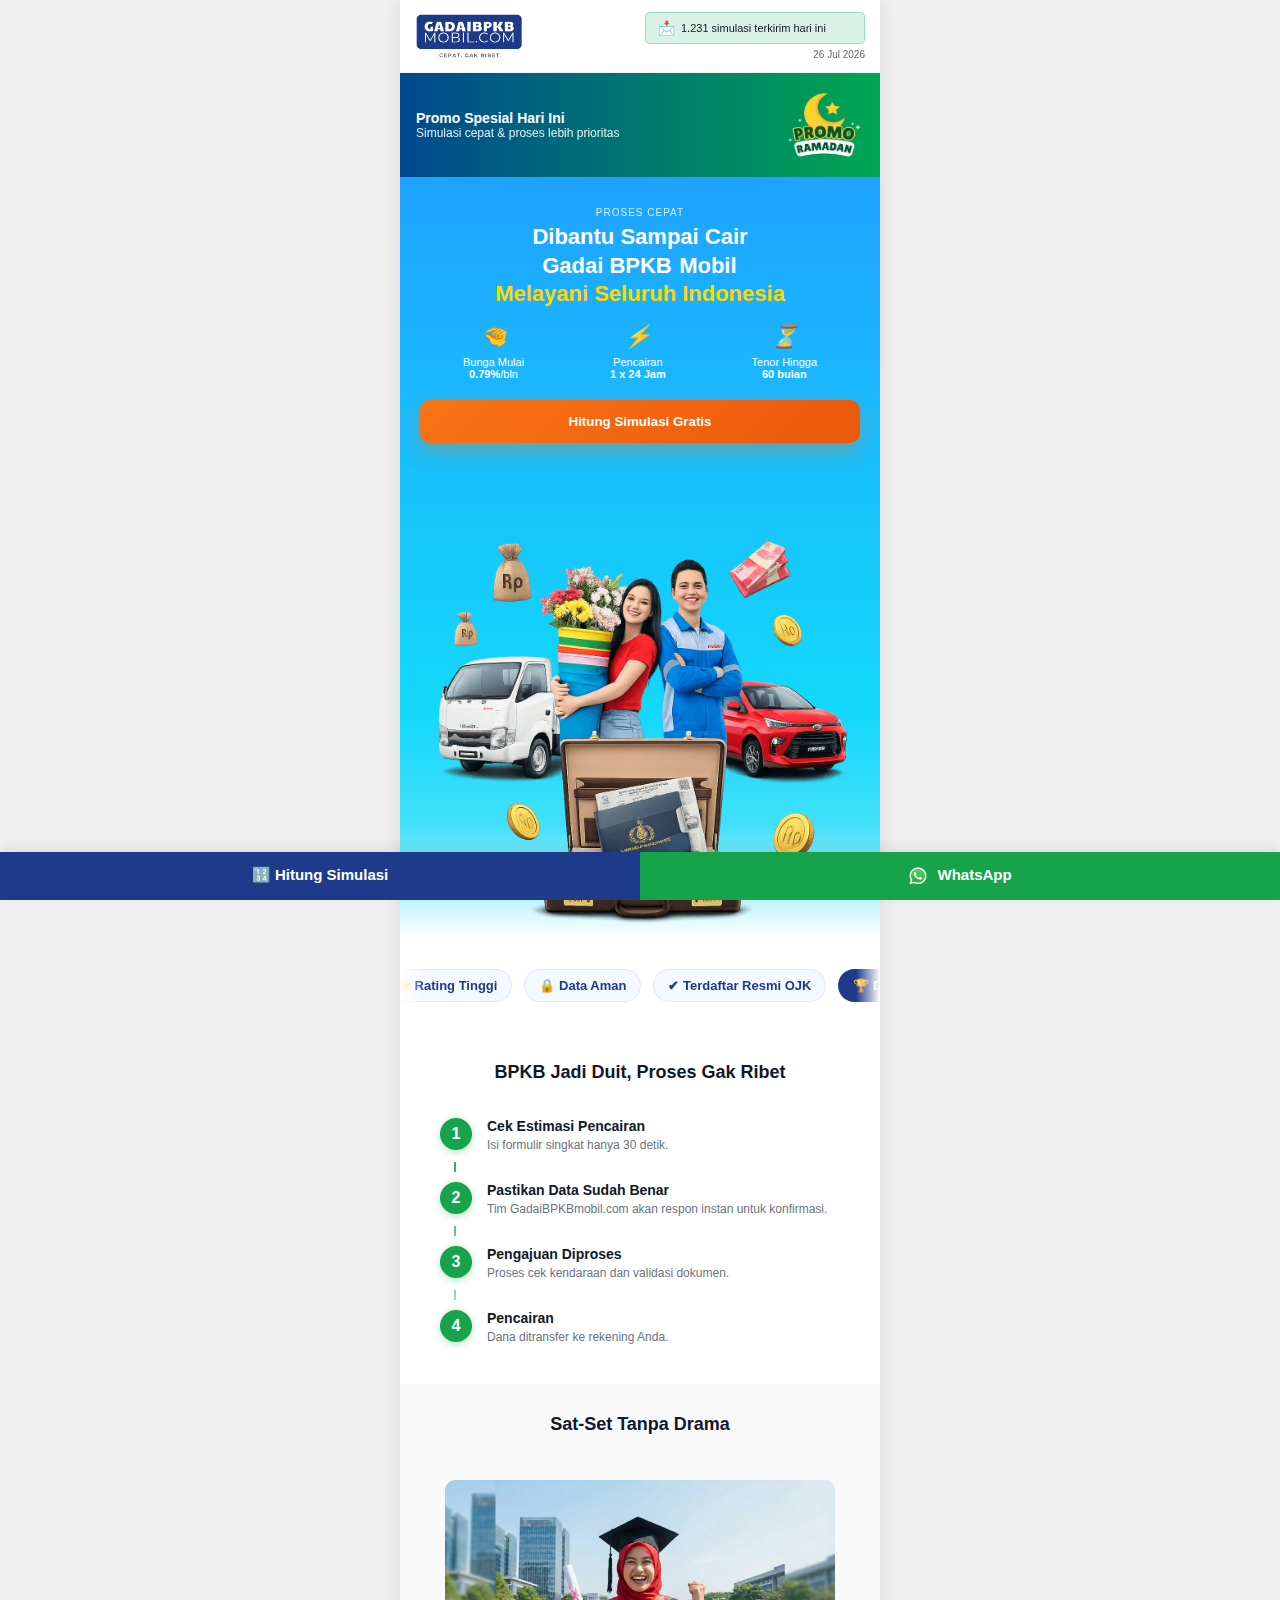
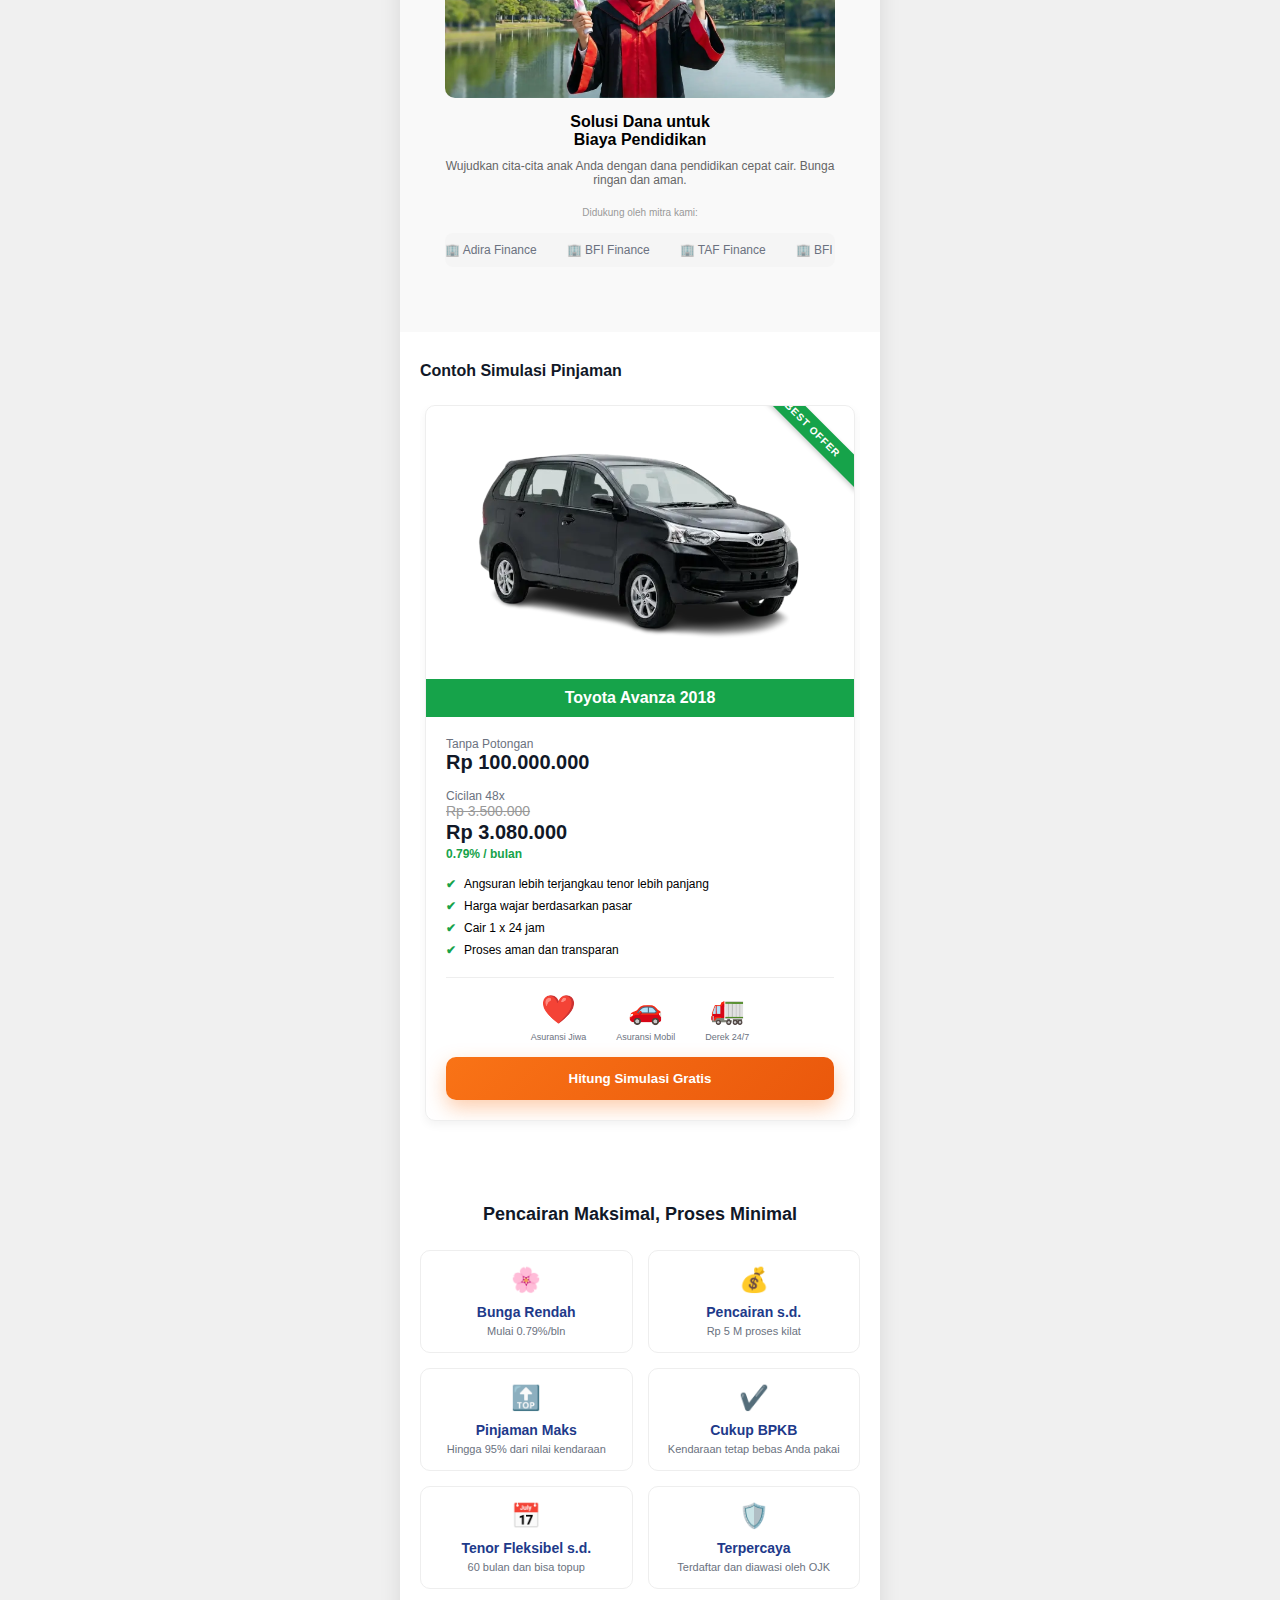
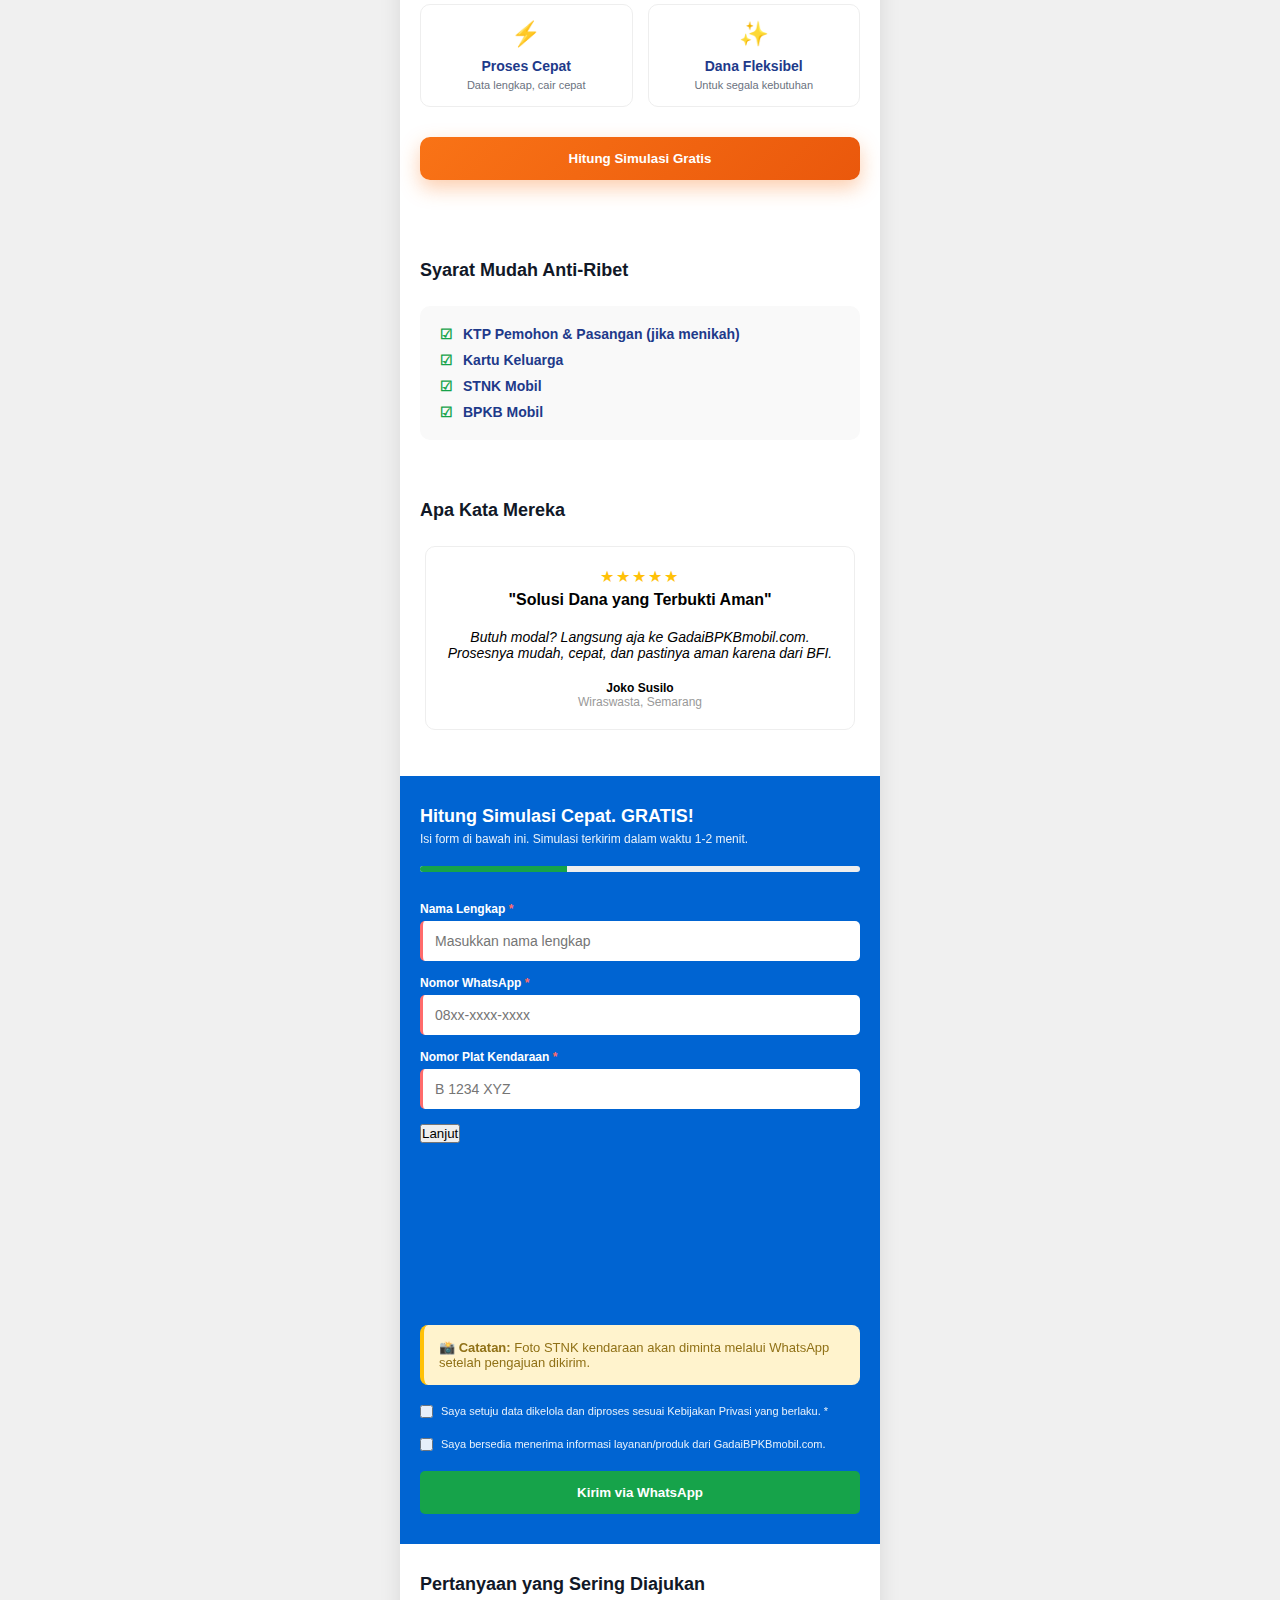
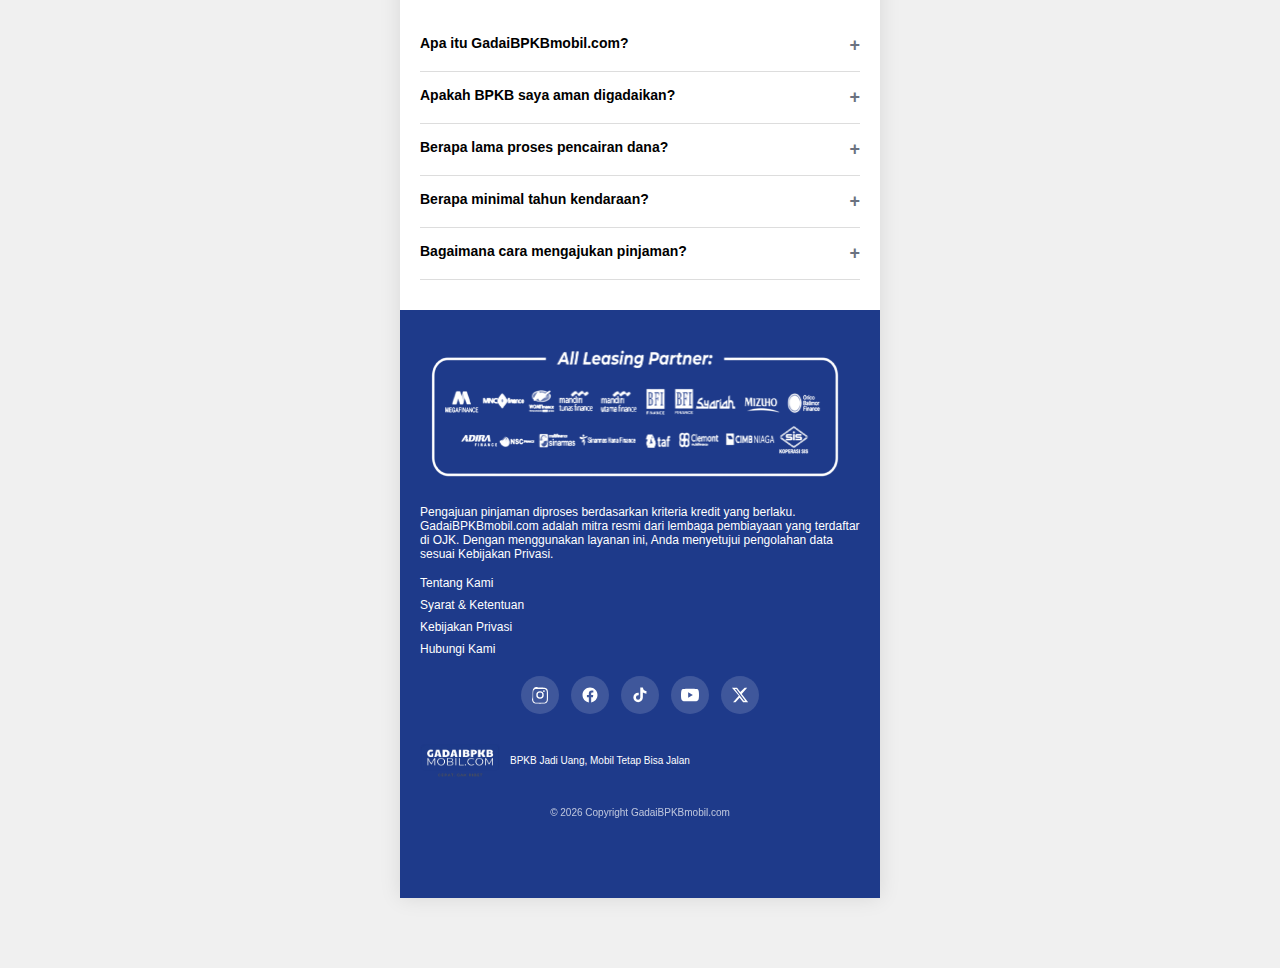
<file: index.html>
<!DOCTYPE html>
<html lang="id">
<head>
    <meta charset="UTF-8">
    <meta name="viewport" content="width=device-width, initial-scale=1.0">

    <title>Butuh Dana Cepat? Gadai BPKB Mobil Seluruh Indonesia | Bunga 0.79%</title>
    <meta name="description" content="Pinjaman dana cepat dengan jaminan BPKB mobil, motor & truk. Bunga mulai 0.79% per bulan. Proses cepat, cair 1-3 hari.">
    <meta property="og:title" content="Gadai BPKB Mobil Cair Cepat">
    <meta property="og:description" content="Proses mudah, tanpa ribet, survei cepat.">
    <meta property="og:image" content="https://gadaibpkbmobil.com/preview.jpg">
    <meta property="og:type" content="website">
    <meta property="og:url" content="https://gadaibpkbmobil.com/">
    <meta name="theme-color" content="#004990">
    <meta name="facebook-domain-verification" content="kt7vd9b72azjb6133hvmn3exqbe49z" />
    
    <link rel="preconnect" href="https://wa.me">
    <link rel="preconnect" href="https://api.whatsapp.com">
    <link rel="dns-prefetch" href="//wa.me">
    <link rel="dns-prefetch" href="//api.whatsapp.com">
    <link rel="dns-prefetch" href="//web.whatsapp.com">
    
    <link rel="stylesheet" href="css/styles.min.css" media="print" onload="this.media='all'">
    <noscript><link rel="stylesheet" href="css/styles.min.css"></noscript>
    <style>
        /* CRITICAL CSS - above the fold only */
        :root{--primary-blue:#1E3A8A;--dark-blue:#1e3a8a;--light-blue-bg:#F8FAFC;--green-acc:#16A34A;--text-dark:#111827;--text-grey:#6B7280;--border-radius:10px;--white:#FFFFFF}
        *{box-sizing:border-box;margin:0;padding:0;font-family:'Segoe UI',Roboto,Helvetica,Arial,sans-serif}
        body{background-color:#f0f0f0;display:flex;justify-content:center;padding-bottom:70px}
        .mobile-container{width:100%;max-width:480px;background-color:#fff;box-shadow:0 0 20px rgba(0,0,0,0.1);position:relative}
        header{padding:12px 15px;display:flex;justify-content:space-between;align-items:center;background:rgba(255,255,255,0.85);backdrop-filter:blur(10px);-webkit-backdrop-filter:blur(10px);position:sticky;top:0;z-index:100;border-bottom:1px solid rgba(0,0,0,0.05)}
        .logo{height:45px;display:flex;align-items:center}
        .logo img{height:100%;width:auto;max-width:120px;object-fit:contain}
        .hero{background:linear-gradient(180deg,#1fa2ff 0%,#12d8fa 70%,rgba(18,216,250,0.8) 85%,rgba(255,255,255,0) 100%);color:#fff;text-align:center;padding:30px 20px 0;overflow:hidden;position:relative}
        .hero h1{font-size:22px;line-height:1.3;font-weight:700;margin-bottom:15px}
        .hero-stats{display:flex;justify-content:space-around;margin-bottom:20px;font-size:11px}
        .btn-cta-hero{background:linear-gradient(135deg,#F97316,#EA580C);color:#fff;padding:14px 32px;border-radius:10px;font-weight:700;border:none;width:100%;margin-bottom:20px;box-shadow:0 8px 20px rgba(249,115,22,0.35);cursor:pointer;transition:all 0.25s ease}
        .hero-image{width:100%;max-width:420px;margin:30px auto 0;text-align:center}
        .hero-image img{width:100%;height:auto;object-fit:contain}
        .bottom-action-bar{position:fixed;bottom:0;left:0;width:100%;display:flex;background:#fff;box-shadow:0 -4px 12px rgba(0,0,0,0.08);z-index:9999;transition:transform 0.3s ease}
        .btn-bottom{flex:1;text-align:center;padding:14px 10px;font-weight:700;font-size:15px;text-decoration:none;transition:0.3s ease}
        .btn-simulasi{background:var(--primary-blue);color:#fff}
        .btn-wa{background:var(--green-acc);color:#fff}
    </style>
    <link rel="canonical" href="https://gadaibpkbmobil.com/">
    <link rel="preload" href="assets/header.webp" as="image" fetchpriority="high">
    <link rel="icon" href="/assets/favicon.ico" type="image/x-icon">

    <link rel="icon" type="image/png" sizes="32x32" href="assets/favicon-32x32.png">
    <link rel="icon" type="image/png" sizes="16x16" href="assets/favicon-16x16.png">
    <link rel="shortcut icon" href="assets/favicon.ico">
    <link rel="apple-touch-icon" sizes="180x180" href="assets/apple-touch-icon.png">

    <script type="application/ld+json">
{
  "@context": "https://schema.org",
  "@type": "FinancialService",
  "name": "GadaiBPKBmobil.com",
  "url": "https://gadaibpkbmobil.com/",
  "description": "Pinjaman dana cepat dengan jaminan BPKB mobil, motor & truk.",
  "areaServed": "Indonesia"
}
</script>

   <!-- Meta Pixel Code - moved to bottom for performance -->

</head>
<body>

<div class="mobile-container">

    <header>
        <div class="logo">
            <img src="assets/logo.webp" alt="GadaiBPKBmobil.com Logo" width="120" height="45" fetchpriority="high">
        </div>
        <div style="display: flex; flex-direction: column; align-items: flex-end; gap: 5px;">
            <div class="social-proof">
                <span id="socialIcon">📩</span>
                <span id="socialText"></span>
            </div>
            <div style="font-size: 10px; color: #666; font-weight: 500;">
                <span id="currentDate"></span>
            </div>
        </div>
    </header>

    <!-- ===== SEASONAL BANNER ===== -->
<div id="seasonBanner" class="season-banner">
    <div class="season-content">
        <div class="season-badge">🎉 Event Spesial</div>
        <div class="season-title" id="seasonTitle"></div>
        <div class="season-subtitle" id="seasonSubtitle"></div>
    </div>
</div>
<!-- ============================ -->

    <!-- ===== DEFAULT BANNER ===== -->
<div id="defaultBanner" class="default-banner">
    <div class="default-content">
        <div class="default-text">
            <div class="default-title">
                Promo Spesial Hari Ini 
            </div>
            <div class="default-subtitle">
                Simulasi cepat & proses lebih prioritas
            </div>
        </div>
        <img src="/assets/ramadan.webp" alt="Ramadan" loading="lazy" width="80" height="80" class="default-image" />
    </div>
</div>
<!-- ============================ -->
    
    <section class="hero">
        <p style="font-size: 10px; opacity: 0.8; letter-spacing: 1px; margin-bottom: 5px;">PROSES CEPAT</p>
        <h1>Dibantu Sampai Cair<br>Gadai BPKB <span class="vehicle-slider" id="vehicleSlider">Mobil</span><br><span style="color: #ffd700;">Melayani Seluruh Indonesia</span></h1>
        
        <div class="hero-stats">
            <div class="stat-item">
                <i>🤏</i>
                <span>Bunga Mulai<br><strong>0.79%</strong>/bln</span>
            </div>
            <div class="stat-item">
                <i>⚡</i>
                <span>Pencairan<br><strong>1 x 24 Jam</strong></span>
            </div>
            <div class="stat-item">
                <i>⏳</i>
                <span>Tenor Hingga<br><strong>60 bulan</strong></span>
            </div>
        </div>

        <button class="btn-cta-hero cta-scroll">Hitung Simulasi Gratis</button>
        <div class="cta-micro-text" id="seasonMicroText"></div>

        <div class="hero-image">
            <img src="assets/header.png" alt="Happy Family with Car" width="420" height="280" loading="eager" fetchpriority="high">
        </div>
    </section>

    <div class="trust-badges-horizontal auto-slide" id="trustSlider">
    <div class="trust-badge">⭐ Rating Tinggi</div>
    <div class="trust-badge">🔒 Data Aman</div>
    <div class="trust-badge">✔ Terdaftar Resmi OJK</div>
    <div class="trust-badge highlight">🏆 Dipercaya 10.000+ Nasabah</div>
</div>

    <section class="section">
        <h2 class="section-title">BPKB Jadi Duit, Proses Gak Ribet</h2>
        

        <!-- Timeline Steps -->
        <div class="steps-timeline">
            <div class="step-item">
                <div class="step-num">1</div>
                <div class="step-text">
                    <h4>Cek Estimasi Pencairan</h4>
                    <p>Isi formulir singkat hanya 30 detik.</p>
                </div>
            </div>
            <div class="step-item">
                <div class="step-num">2</div>
                <div class="step-text">
                    <h4>Pastikan Data Sudah Benar</h4>
                    <p>Tim GadaiBPKBmobil.com akan respon instan untuk konfirmasi.</p>
                </div>
            </div>
            <div class="step-item">
                <div class="step-num">3</div>
                <div class="step-text">
                    <h4>Pengajuan Diproses</h4>
                    <p>Proses cek kendaraan dan validasi dokumen.</p>
                </div>
            </div>
            <div class="step-item">
                <div class="step-num">4</div>
                <div class="step-text">
                    <h4>Pencairan</h4>
                    <p>Dana ditransfer ke rekening Anda.</p>
                </div>
            </div>
        </div>
    </section>

    <!-- SLIDER: PENDIDIKAN/PROMO -->
    <section class="section" style="background-color: #f9f9f9;">
        <h2 class="section-title">Sat-Set Tanpa Drama</h2>
        <div class="slider-container" id="promoSlider">
            <div class="slider-wrapper">
                <!-- Slide 1: Pendidikan -->
                <div class="slider-slide">
                    <div class="promo-slide">
                        <div class="promo-img">
                            <img src="assets/kuliah.webp" alt="Pendidikan" loading="lazy" width="440" height="250">
                        </div>
                        <h3 style="font-size: 16px; margin-bottom: 10px;">Solusi Dana untuk<br><strong>Biaya Pendidikan</strong></h3>
                        <p style="font-size: 12px; color: #666; margin-bottom: 20px;">
                            Wujudkan cita-cita anak Anda dengan dana pendidikan cepat cair. Bunga ringan dan aman.
                        </p>
                        <p style="font-size: 10px; color: #999;">Didukung oleh mitra kami:</p>
                        <div class="partner-marquee-container">
                            <div class="partner-marquee">
                                <div class="partner-item">🏢 Adira Finance</div>
                                <div class="partner-item">🏢 BFI Finance</div>
                                <div class="partner-item">🏢 TAF Finance</div>
                                <div class="partner-item">🏢 BFI Finance</div>
                                <div class="partner-item">🏢 Mega Auto Finance</div>
                                <div class="partner-item">🏢 WOM Finance</div>
                                <!-- Duplicate for seamless loop -->
                                <div class="partner-item">🏢 Adira Finance</div>
                                <div class="partner-item">🏢 BFI Finance</div>
                                <div class="partner-item">🏢 TAF Finance</div>
                                <div class="partner-item">🏢 BFI Finance</div>
                                <div class="partner-item">🏢 Mega Auto Finance</div>
                                <div class="partner-item">🏢 WOM Finance</div>
                            </div>
                        </div>
                    </div>
                </div>
                <!-- Slide 2: Usaha -->
                <div class="slider-slide">
                    <div class="promo-slide">
                        <div class="promo-img">
                            <img src="assets/modal.webp" alt="Usaha" loading="lazy" width="440" height="250">
                        </div>
                        <h3 style="font-size: 16px; margin-bottom: 10px;">Solusi Dana untuk<br><strong>Modal Usaha</strong></h3>
                        <p style="font-size: 12px; color: #666; margin-bottom: 20px;">
                            Kembangkan bisnis Anda dengan modal tambahan. Proses cepat, tanpa ribet.
                        </p>
                        <p style="font-size: 10px; color: #999;">Didukung oleh mitra kami:</p>
                        <div class="partner-marquee-container">
                            <div class="partner-marquee">
                                <div class="partner-item">🏢 Adira Finance</div>
                                <div class="partner-item">🏢 BFI Finance</div>
                                <div class="partner-item">🏢 TAF Finance</div>
                                <div class="partner-item">🏢 BFI Finance</div>
                                <div class="partner-item">🏢 Mega Auto Finance</div>
                                <div class="partner-item">🏢 WOM Finance</div>
                                <!-- Duplicate for seamless loop -->
                                <div class="partner-item">🏢 Adira Finance</div>
                                <div class="partner-item">🏢 BFI Finance</div>
                                <div class="partner-item">🏢 TAF Finance</div>
                                <div class="partner-item">🏢 BFI Finance</div>
                                <div class="partner-item">🏢 Mega Auto Finance</div>
                                <div class="partner-item">🏢 WOM Finance</div>
                            </div>
                        </div>
                    </div>
                </div>
                <!-- Slide 3: Rumah -->
                <div class="slider-slide">
                    <div class="promo-slide">
                        <div class="promo-img">
                            <img src="assets/rumah.webp" alt="Rumah" loading="lazy" width="440" height="250">
                        </div>
                        <h3 style="font-size: 16px; margin-bottom: 10px;">Solusi Dana untuk<br><strong>Renovasi Rumah</strong></h3>
                        <p style="font-size: 12px; color: #666; margin-bottom: 20px;">
                            Wujudkan rumah impian dengan dana renovasi. Tenor panjang, cicilan ringan.
                        </p>
                        <p style="font-size: 10px; color: #999;">Didukung oleh mitra kami:</p>
                        <div class="partner-marquee-container">
                            <div class="partner-marquee">
                                <div class="partner-item">🏢 Adira Finance</div>
                                <div class="partner-item">🏢 BFI Finance</div>
                                <div class="partner-item">🏢 TAF Finance</div>
                                <div class="partner-item">🏢 BFI Finance</div>
                                <div class="partner-item">🏢 Mega Auto Finance</div>
                                <div class="partner-item">🏢 WOM Finance</div>
                                <!-- Duplicate for seamless loop -->
                                <div class="partner-item">🏢 Adira Finance</div>
                                <div class="partner-item">🏢 BFI Finance</div>
                                <div class="partner-item">🏢 TAF Finance</div>
                                <div class="partner-item">🏢 BFI Finance</div>
                                <div class="partner-item">🏢 Mega Auto Finance</div>
                                <div class="partner-item">🏢 WOM Finance</div>
                            </div>
                        </div>
                    </div>
                </div>
                <!-- Slide 4: Kesehatan -->
                <div class="slider-slide">
                    <div class="promo-slide">
                        <div class="promo-img">
                            <img src="assets/kesehatan.webp" alt="Kesehatan" loading="lazy" width="440" height="250">
                        </div>
                        <h3 style="font-size: 16px; margin-bottom: 10px;">Solusi Dana untuk<br><strong>Biaya Kesehatan</strong></h3>
                        <p style="font-size: 12px; color: #666; margin-bottom: 20px;">
                            Siapkan dana darurat kesehatan. Pencairan cepat untuk kebutuhan mendesak.
                        </p>
                        <p style="font-size: 10px; color: #999;">Didukung oleh mitra kami:</p>
                        <div class="partner-marquee-container">
                            <div class="partner-marquee">
                                <div class="partner-item">🏢 Adira Finance</div>
                                <div class="partner-item">🏢 BFI Finance</div>
                                <div class="partner-item">🏢 TAF Finance</div>
                                <div class="partner-item">🏢 BFI Finance</div>
                                <div class="partner-item">🏢 Mega Auto Finance</div>
                                <div class="partner-item">🏢 WOM Finance</div>
                                <!-- Duplicate for seamless loop -->
                                <div class="partner-item">🏢 Adira Finance</div>
                                <div class="partner-item">🏢 BFI Finance</div>
                                <div class="partner-item">🏢 TAF Finance</div>
                                <div class="partner-item">🏢 BFI Finance</div>
                                <div class="partner-item">🏢 Mega Auto Finance</div>
                                <div class="partner-item">🏢 WOM Finance</div>
                            </div>
                        </div>
                    </div>
                </div>
            </div>
            <div class="slider-dots" id="promoDots"></div>
        </div>
    </section>

    <!-- SLIDER: SIMULASI -->
    <section class="section">
        <h2 class="section-title" style="text-align: left; font-size: 16px;">Contoh Simulasi Pinjaman</h2>
        
        <div class="slider-container" id="simSlider">
            <div class="slider-wrapper">
                <!-- Slide 1: Avanza -->
                <div class="slider-slide">
                    <div class="simulation-card">
                        <div class="ribbon-badge">Best Offer</div>
                        <div class="car-preview">
                            <div class="car-img">
                                <img src="assets/avanza.webp" alt="Toyota Avanza" loading="lazy" width="440" height="250">
                            </div>
                        </div>
                        <div class="sim-header">Toyota Avanza 2018</div>
                        <div class="sim-body">
                            <div class="price-row">
                                <div class="price-label">Tanpa Potongan</div>
                                <div class="price-value">Rp 100.000.000</div>
                            </div>
                            <div class="price-row">
                                <div class="price-label">Cicilan 48x</div>
                                <div class="price-original">Rp 3.500.000</div>
                                <div class="price-value">Rp 3.080.000</div>
                                <span class="green-text">0.79% / bulan</span>
                            </div>
                            <ul class="check-list">
                                <li>Angsuran lebih terjangkau tenor lebih panjang</li>
                                <li>Harga wajar berdasarkan pasar</li>
                                <li>Cair 1 x 24 jam</li>
                                <li>Proses aman dan transparan</li>
                            </ul>
                            <!-- Insurance Icons - Emojis -->
                            <div class="insurance-icons">
                                <div class="insurance-item">
                                    <span class="icon-emoji">❤️</span>
                                    <span>Asuransi Jiwa</span>
                                </div>
                                <div class="insurance-item">
                                    <span class="icon-emoji">🚗</span>
                                    <span>Asuransi Mobil</span>
                                </div>
                                <div class="insurance-item">
                                    <span class="icon-emoji">🚛</span>
                                    <span>Derek 24/7</span>
                                </div>
                            </div>
                            <button class="btn-cta-hero cta-scroll" style="margin-bottom: 0;">Hitung Simulasi Gratis</button>
                        </div>
                    </div>
                </div>
                <!-- Slide 2: Innova -->
                <div class="slider-slide">
                    <div class="simulation-card">
                        <div class="ribbon-badge">Best Offer</div>
                        <div class="car-preview">
                            <div class="car-img">
                                <img src="assets/innova.webp" alt="Toyota Innova" loading="lazy" width="440" height="250">
                            </div>
                        </div>
                        <div class="sim-header">Toyota Innova 2019</div>
                        <div class="sim-body">
                            <div class="price-row">
                                <div class="price-label">Tanpa Potongan</div>
                                <div class="price-value">Rp 150.000.000</div>
                            </div>
                            <div class="price-row">
                                <div class="price-label">Cicilan 48x</div>
                                <div class="price-original">Rp 4.800.000</div>
                                <div class="price-value">Rp 4.250.000</div>
                                <span class="green-text">0.79% / bulan</span>
                            </div>
                            <ul class="check-list">
                                <li>Angsuran lebih terjangkau tenor lebih panjang</li>
                                <li>Harga wajar berdasarkan pasar</li>
                                <li>Cair 1 x 24 jam</li>
                                <li>Proses aman dan transparan</li>
                            </ul>
                            <!-- Insurance Icons - Emojis -->
                            <div class="insurance-icons">
                                <div class="insurance-item">
                                    <span class="icon-emoji">❤️</span>
                                    <span>Asuransi Jiwa</span>
                                </div>
                                <div class="insurance-item">
                                    <span class="icon-emoji">🚗</span>
                                    <span>Asuransi Mobil</span>
                                </div>
                                <div class="insurance-item">
                                    <span class="icon-emoji">🚛</span>
                                    <span>Derek 24/7</span>
                                </div>
                            </div>
                            <button class="btn-cta-hero cta-scroll" style="margin-bottom: 0;">Hitung Simulasi Gratis</button>
                        </div>
                    </div>
                </div>
                <!-- Slide 3: Xpander -->
                <div class="slider-slide">
                    <div class="simulation-card">
                        <div class="ribbon-badge">Best Offer</div>
                        <div class="car-preview">
                            <div class="car-img">
                                <img src="assets/xpander.webp" alt="Mitsubishi Xpander" loading="lazy" width="440" height="250">
                            </div>
                        </div>
                        <div class="sim-header">Mitsubishi Xpander 2020</div>
                        <div class="sim-body">
                            <div class="price-row">
                                <div class="price-label">Tanpa Potongan</div>
                                <div class="price-value">Rp 120.000.000</div>
                            </div>
                            <div class="price-row">
                                <div class="price-label">Cicilan 48x</div>
                                <div class="price-original">Rp 3.900.000</div>
                                <div class="price-value">Rp 3.450.000</div>
                                <span class="green-text">0.79% / bulan</span>
                            </div>
                            <ul class="check-list">
                                <li>Angsuran lebih terjangkau tenor lebih panjang</li>
                                <li>Harga wajar berdasarkan pasar</li>
                                <li>Cair 1 x 24 jam</li>
                                <li>Proses aman dan transparan</li>
                            </ul>
                            <!-- Insurance Icons - Emojis -->
                            <div class="insurance-icons">
                                <div class="insurance-item">
                                    <span class="icon-emoji">❤️</span>
                                    <span>Asuransi Jiwa</span>
                                </div>
                                <div class="insurance-item">
                                    <span class="icon-emoji">🚗</span>
                                    <span>Asuransi Mobil</span>
                                </div>
                                <div class="insurance-item">
                                    <span class="icon-emoji">🚛</span>
                                    <span>Derek 24/7</span>
                                </div>
                            </div>
                            <button class="btn-cta-hero cta-scroll" style="margin-bottom: 0;">Hitung Simulasi Gratis</button>
                        </div>
                    </div>
                </div>
                <!-- Slide 4: HR-V -->
                <div class="slider-slide">
                    <div class="simulation-card">
                        <div class="ribbon-badge">Best Offer</div>
                        <div class="car-preview">
                            <div class="car-img">
                                <img src="assets/hrv.webp" alt="Honda HR-V" loading="lazy" width="440" height="250">
                            </div>
                        </div>
                        <div class="sim-header">Honda HR-V 2019</div>
                        <div class="sim-body">
                            <div class="price-row">
                                <div class="price-label">Tanpa Potongan</div>
                                <div class="price-value">Rp 180.000.000</div>
                            </div>
                            <div class="price-row">
                                <div class="price-label">Cicilan 48x</div>
                                <div class="price-original">Rp 5.800.000</div>
                                <div class="price-value">Rp 5.100.000</div>
                                <span class="green-text">0.79% / bulan</span>
                            </div>
                            <ul class="check-list">
                                <li>Angsuran lebih terjangkau tenor lebih panjang</li>
                                <li>Harga wajar berdasarkan pasar</li>
                                <li>Cair 1 x 24 jam</li>
                                <li>Proses aman dan transparan</li>
                            </ul>
                            <!-- Insurance Icons - Emojis -->
                            <div class="insurance-icons">
                                <div class="insurance-item">
                                    <span class="icon-emoji">❤️</span>
                                    <span>Asuransi Jiwa</span>
                                </div>
                                <div class="insurance-item">
                                    <span class="icon-emoji">🚗</span>
                                    <span>Asuransi Mobil</span>
                                </div>
                                <div class="insurance-item">
                                    <span class="icon-emoji">🚛</span>
                                    <span>Derek 24/7</span>
                                </div>
                            </div>
                            <button class="btn-cta-hero cta-scroll" style="margin-bottom: 0;">Hitung Simulasi Gratis</button>
                        </div>
                    </div>
                </div>
            </div>
            <div class="slider-dots" id="simDots"></div>
        </div>
    </section>

    <section class="section">
        <h2 class="section-title">Pencairan Maksimal, Proses Minimal</h2>
        <div class="benefits-grid">
            <div class="benefit-item">
                <div class="benefit-icon">🌸</div>
                <div class="benefit-title">Bunga Rendah</div>
                <div class="benefit-desc">Mulai 0.79%/bln</div>
            </div>
            <div class="benefit-item">
                <div class="benefit-icon">💰</div>
                <div class="benefit-title">Pencairan s.d.</div>
                <div class="benefit-desc">Rp 5 M proses kilat</div>
            </div>
            <div class="benefit-item">
                <div class="benefit-icon">🔝</div>
                <div class="benefit-title">Pinjaman Maks</div>
                <div class="benefit-desc">Hingga 95% dari nilai kendaraan</div>
            </div>
            <div class="benefit-item">
                <div class="benefit-icon">✔️</div>
                <div class="benefit-title">Cukup BPKB</div>
                <div class="benefit-desc">Kendaraan tetap bebas Anda pakai</div>
            </div>
            <div class="benefit-item">
                <div class="benefit-icon">📅</div>
                <div class="benefit-title">Tenor Fleksibel s.d.</div>
                <div class="benefit-desc">60 bulan dan bisa topup</div>
            </div>
            <div class="benefit-item">
                <div class="benefit-icon">🛡️</div>
                <div class="benefit-title">Terpercaya</div>
                <div class="benefit-desc">Terdaftar dan diawasi oleh OJK</div>
            </div>
            <div class="benefit-item">
                <div class="benefit-icon">⚡</div>
                <div class="benefit-title">Proses Cepat</div>
                <div class="benefit-desc">Data lengkap, cair cepat</div>
            </div>
            <div class="benefit-item">
                <div class="benefit-icon">✨</div>
                <div class="benefit-title">Dana Fleksibel</div>
                <div class="benefit-desc">Untuk segala kebutuhan</div>
            </div>
        </div>
        <button class="btn-cta-hero cta-scroll">Hitung Simulasi Gratis</button>
    </section>

    <section class="section">
        <h2 class="section-title" style="text-align: left;">Syarat Mudah Anti-Ribet</h2>
        <div class="doc-list">
            <div class="doc-item"><span class="doc-icon">☑</span> KTP Pemohon & Pasangan (jika menikah)</div>
            <div class="doc-item"><span class="doc-icon">☑</span> Kartu Keluarga</div>
            <div class="doc-item"><span class="doc-icon">☑</span> STNK Mobil</div>
            <div class="doc-item"><span class="doc-icon">☑</span> BPKB Mobil</div>
        </div>
    </section>

    <!-- SLIDER: TESTIMONI -->
    <section class="section">
        <h2 class="section-title" style="text-align: left;">Apa Kata Mereka</h2>
        <div class="slider-container" id="testiSlider">
            <div class="slider-wrapper">
                <!-- Slide 1 -->
                <div class="slider-slide">
                    <div class="testi-card">
                        <div class="star-rating">★★★★★</div>
                        <h3 style="margin-top: 5px; font-size: 16px;">"Solusi Dana yang Terbukti Aman"</h3>
                        <p class="testi-text">Butuh modal? Langsung aja ke GadaiBPKBmobil.com. Prosesnya mudah, cepat, dan pastinya aman karena dari BFI.</p>
                        <div class="user-info">Joko Susilo<br><span style="font-weight: normal; color: #999;">Wiraswasta, Semarang</span></div>
                    </div>
                </div>
                <!-- Slide 2 -->
                <div class="slider-slide">
                    <div class="testi-card">
                        <div class="star-rating">★★★★★</div>
                        <h3 style="margin-top: 5px; font-size: 16px;">"Pencairan Dana Super Cepat"</h3>
                        <p class="testi-text">Saya butuh dana darurat untuk usaha. Dalam 2 hari, dana sudah cair ke rekening saya. Terima kasih GadaiBPKBmobil.com!</p>
                        <div class="user-info">Siti Rahayu<br><span style="font-weight: normal; color: #999;">Pengusaha, Surabaya</span></div>
                    </div>
                </div>
                <!-- Slide 3 -->
                <div class="slider-slide">
                    <div class="testi-card">
                        <div class="star-rating">★★★★☆</div>
                        <h3 style="margin-top: 5px; font-size: 16px;">"Bunga Ringan, Tenor Panjang"</h3>
                        <p class="testi-text">Cicilan per bulan sangat terjangkau. Tim GadaiBPKBmobil.com juga sangat membantu menjelaskan semua prosesnya.</p>
                        <div class="user-info">Budi Santoso<br><span style="font-weight: normal; color: #999;">Karyawan, Bandung</span></div>
                    </div>
                </div>
                <!-- Slide 4 -->
                <div class="slider-slide">
                    <div class="testi-card">
                        <div class="star-rating">★★★★★</div>
                        <h3 style="margin-top: 5px; font-size: 16px;">"BPKB Aman, Proses Transparan"</h3>
                        <p class="testi-text">Awalnya ragu menggadaikan BPKB, tapi GadaiBPKBmobil.com membuat saya yakin. Proses jelas dan BPKB benar-benar aman.</p>
                        <div class="user-info">Dewi Kusuma<br><span style="font-weight: normal; color: #999;">Ibu Rumah Tangga, Yogyakarta</span></div>
                    </div>
                </div>
            </div>
        </div>
    </section>

    <section class="form-section" id="formSection">
        <h2>Hitung Simulasi Cepat. GRATIS!</h2>
        <p>Isi form di bawah ini. Simulasi terkirim dalam waktu 1-2 menit.</p>

        <form id="pengajuanForm">
            <div class="form-progress">
    <div class="progress-bar"></div>
</div>
            <div class="form-slider">
    <div class="form-slider-wrapper">

        <!-- STEP 1 -->
        <div class="form-step">
            <div class="form-group">
                <label class="form-label">Nama Lengkap <span class="required">*</span></label>
                <input type="text" class="form-input" name="nama" placeholder="Masukkan nama lengkap" required>
            </div>

            <div class="form-group">
                <label class="form-label">Nomor WhatsApp <span class="required">*</span></label>
                <input type="tel" class="form-input" name="whatsapp" placeholder="08xx-xxxx-xxxx" required>
            </div>

            <div class="form-group">
                <label class="form-label">Nomor Plat Kendaraan <span class="required">*</span></label>
                <input type="text" class="form-input" name="nopol" id="nopolInput" maxlength="12" autocomplete="off" placeholder="B 1234 XYZ" style="text-transform: uppercase;" required>
            </div>

            <button type="button" class="btn-next">Lanjut</button>
        </div>

        <!-- STEP 2 -->
        <div class="form-step">
            <div class="form-group">
                <label class="form-label">Jenis Pengajuan <span class="required">*</span></label>
                <select class="form-input" name="pengajuan" required>
                    <option value="">Pilih Jenis Pengajuan</option>
                    <option value="gadai bpkb">Gadai BPKB</option>
                    <option value="take over">Take Over</option>
                    <option value="jual/beli">Jual/Beli</option>
                </select>
            </div>

            <div class="form-group">
                <label class="form-label">BPKB yang Dijaminkan <span class="required">*</span></label>
                <div class="radio-group">
                    <label class="radio-item"><input type="radio" name="bpkb" value="mobil" id="bpkbMobil" checked required><span>Mobil</span></label>
                    <label class="radio-item"><input type="radio" name="bpkb" value="motor" id="bpkbMotor" required><span>Motor</span></label>
                    <label class="radio-item"><input type="radio" name="bpkb" value="truk" id="bpkbTruk" required><span>Truk</span></label>
                </div>
            </div>

            <div class="form-group">
                <label class="form-label">Atas Nama Kendaraan <span class="required">*</span></label>
                <select class="form-input" name="atasnama" required>
                    <option value="">Pilih Atas Nama</option>
                    <option value="sendiri">Sendiri</option>
                    <option value="pasangan">Pasangan</option>
                    <option value="orang lain">Orang Lain</option>
                </select>
            </div>

            <div class="form-group">
                <label class="form-label">Status Tempat Tinggal <span class="required">*</span></label>
                <select class="form-input" name="statustinggal" required>
                    <option value="">Pilih Status Tempat Tinggal</option>
                    <option value="sendiri">Sendiri</option>
                    <option value="keluarga">Keluarga</option>
                    <option value="kontrak">Kontrak</option>
                    <option value="kos">Kos</option>
                </select>
            </div>

            <button type="button" class="btn-prev">Kembali</button>
            <button type="button" class="btn-next">Lanjut</button>
        </div>

        <!-- STEP 3 -->
        <div class="form-step">
            <div class="form-group">
                <label class="form-label">Merk Kendaraan <span class="required">*</span></label>
                <select class="form-input" name="merk" id="merkKendaraan" required>
                    <option value="">Pilih Merk</option>
                </select>
            </div>

            <div class="form-group">
                <label class="form-label">Tipe Kendaraan <span class="required">*</span></label>
                <input type="text" class="form-input" name="tipe" placeholder="Avanza 1.3 G M/T" required>
            </div>

            <div class="form-group">
                <label class="form-label">Tahun Kendaraan <span class="required">*</span></label>
                <select class="form-input" name="tahun" id="tahunKendaraan" required>
                    <option value="">Pilih Tahun</option>
                </select>
            </div>

            <div class="form-group">
                <label class="form-label">Domisili Saat Ini (Kecamatan) <span class="required">*</span></label>
                <input type="text" class="form-input" name="kecamatan" id="kecamatanSearch" placeholder="Kebon Jeruk, Jakarta Barat" required>
                <small style="display: block; margin-top: 5px; font-size: 11px; color: #fff3cd; font-style: italic;">
                    💡 Isi sesuai domisili Anda saat ini
                </small>
            </div>

            <div class="form-group">
                <label class="form-label">Nominal Pengajuan <span class="required">*</span></label>
                <select class="form-input" name="nominal" required>
                    <option value="">Pilih Nominal</option>
                    <option value="< 20 juta">< Rp 20 Juta</option>
                    <option value="20 - 50 juta">Rp 20 - 50 Juta</option>
                    <option value="50 - 100 juta">Rp 50 - 100 Juta</option>
                    <option value="100 - 200 juta">Rp 100 - 200 Juta</option>
                    <option value="200 - 500 juta">Rp 200 - 500 Juta</option>
                    <option value="500 juta - 1 miliar">Rp 500 Juta - 1 Miliar</option>
                    <option value="> 1 miliar">> Rp 1 Miliar</option>
                </select>
            </div>

            <button type="button" class="btn-prev">Kembali</button>
        </div>

    </div>
</div>

            <div class="form-note" style="background: #fff3cd; padding: 15px; border-radius: 8px; margin-bottom: 20px; border-left: 4px solid #ffc107;">
                <p style="font-size: 13px; margin: 0; color: #856404;">
                    📸 <strong>Catatan:</strong> Foto STNK kendaraan akan diminta melalui WhatsApp setelah pengajuan dikirim.
                </p>
            </div>

            <div class="checkbox-wrapper">
                <input type="checkbox" id="policy" name="policy" required>
                <label for="policy">Saya setuju data dikelola dan diproses sesuai Kebijakan Privasi yang berlaku. <span class="required">*</span></label>
            </div>
            
            <div class="checkbox-wrapper">
                <input type="checkbox" id="promo" name="promo">
                <label for="promo">Saya bersedia menerima informasi layanan/produk dari GadaiBPKBmobil.com.</label>
            </div>

            <button type="submit" class="btn-submit">Kirim via WhatsApp</button>
        </form>
    </section>

    <section class="section">
        <h2 class="section-title" style="text-align: left; border-bottom: none;">Pertanyaan yang Sering Diajukan</h2>
        
        <div class="faq-container">
            <details>
                <summary>Apa itu GadaiBPKBmobil.com?</summary>
                <div class="faq-ans">GadaiBPKBmobil.com adalah layanan pinjaman tunai dengan agunan BPKB mobil, motor dan truk.</div>
            </details>
            <details>
                <summary>Apakah BPKB saya aman digadaikan?</summary>
                <div class="faq-ans">Ya, aman. Kami bekerjasama dengan leasing terpercaya yang diawasi oleh OJK dan terdaftar di APPI.</div>
            </details>
            <details>
                <summary>Berapa lama proses pencairan dana?</summary>
                <div class="faq-ans">Proses pencairan biasanya memakan waktu 1-3 hari kerja setelah survei dan dokumen lengkap.</div>
            </details>
            <details>
                <summary>Berapa minimal tahun kendaraan?</summary>
                <div class="faq-ans">Minimal tahun kendaraan adalah 2006 untuk mobil Jepang.</div>
            </details>
            <details>
                <summary>Bagaimana cara mengajukan pinjaman?</summary>
                <div class="faq-ans">Cukup isi form di atas dan tim kami akan menghubungi Anda.</div>
            </details>
        </div>
    </section>

    <footer>
    <!-- LOGO LEMBAGA -->
    <div class="footer-logos">
        <!-- Kotak 2: Logo Pembiayaan -->
        <div class="footer-logo-box">
            <img src="/assets/leasing.webp" alt="Lembaga Pembiayaan" onerror="this.style.opacity='0.3'">
        </div>
    </div>

    <p style="margin-bottom: 15px;">Pengajuan pinjaman diproses berdasarkan kriteria kredit yang berlaku. GadaiBPKBmobil.com adalah mitra resmi
        dari lembaga pembiayaan yang terdaftar di OJK. Dengan menggunakan layanan ini, Anda menyetujui pengolahan data sesuai Kebijakan Privasi.</p>
    
    <div class="footer-links">
        <a href="#">Tentang Kami</a>
        <a href="#">Syarat & Ketentuan</a>
        <a href="#">Kebijakan Privasi</a>
        <a href="#">Hubungi Kami</a>
    </div>

    <!-- SOCIAL MEDIA ICONS -->
    <div class="social-icons">

        <!-- Instagram -->
        <a href="#" class="social-box" target="_blank" aria-label="Instagram">
            <svg xmlns="http://www.w3.org/2000/svg" viewBox="0 0 24 24" fill="currentColor">
                <path d="M12 2.163c3.204 0 3.584.012 4.85.07 1.17.054 1.97.24 2.43.403a4.92 4.92 0 011.772 1.153 4.92 4.92 0 011.153 1.772c.163.46.35 1.26.403 2.43.058 1.266.07 1.646.07 4.85s-.012 3.584-.07 4.85c-.054 1.17-.24 1.97-.403 2.43a4.92 4.92 0 01-1.153 1.772 4.92 4.92 0 01-1.772 1.153c-.46.163-1.26.35-2.43.403-1.266.058-1.646.07-4.85.07s-3.584-.012-4.85-.07c-1.17-.054-1.97-.24-2.43-.403a4.92 4.92 0 01-1.772-1.153 4.92 4.92 0 01-1.153-1.772c-.163-.46-.35-1.26-.403-2.43C2.175 15.747 2.163 15.367 2.163 12s.012-3.584.07-4.85c.054-1.17.24-1.97.403-2.43A4.92 4.92 0 013.79 2.948a4.92 4.92 0 011.772-1.153c.46-.163 1.26-.35 2.43-.403C9.257 2.175 9.637 2.163 12 2.163zm0 1.802c-3.154 0-3.53.012-4.78.069-1.07.049-1.65.226-2.037.375a3.1 3.1 0 00-1.154.75 3.1 3.1 0 00-.75 1.154c-.149.387-.326.967-.375 2.037-.057 1.25-.069 1.626-.069 4.78s.012 3.53.069 4.78c.049 1.07.226 1.65.375 2.037.18.467.412.8.75 1.154.354.338.687.57 1.154.75.387.149.967.326 2.037.375 1.25.057 1.626.069 4.78.069s3.53-.012 4.78-.069c1.07-.049 1.65-.226 2.037-.375a3.1 3.1 0 001.154-.75 3.1 3.1 0 00.75-1.154c.149-.387.326-.967.375-2.037.057-1.25.069-1.626.069-4.78s-.012-3.53-.069-4.78c-.049-1.07-.226-1.65-.375-2.037a3.1 3.1 0 00-.75-1.154 3.1 3.1 0 00-1.154-.75c-.387-.149-.967-.326-2.037-.375-1.25-.057-1.626-.069-4.78-.069zm0 3.063a4.972 4.972 0 110 9.944 4.972 4.972 0 010-9.944zm0 1.802a3.17 3.17 0 100 6.34 3.17 3.17 0 000-6.34zm5.23-3.22a1.16 1.16 0 110 2.32 1.16 1.16 0 010-2.32z"/>
            </svg>
        </a>

        <!-- Facebook -->
        <a href="#" class="social-box" target="_blank" aria-label="Facebook">
            <svg xmlns="http://www.w3.org/2000/svg" viewBox="0 0 24 24" fill="currentColor">
                <path d="M22 12c0-5.522-4.478-10-10-10S2 6.478 2 12c0 4.991 3.657 9.128 8.438 9.878v-6.987H7.898V12h2.54V9.797c0-2.506 1.492-3.89 3.777-3.89 1.094 0 2.238.195 2.238.195v2.46h-1.26c-1.243 0-1.63.771-1.63 1.562V12h2.773l-.443 2.89h-2.33v6.988C18.343 21.128 22 16.991 22 12z"/>
            </svg>
        </a>

        <!-- TikTok -->
        <a href="#" class="social-box" target="_blank" aria-label="TikTok">
            <svg xmlns="http://www.w3.org/2000/svg" viewBox="0 0 24 24" fill="currentColor">
                <path d="M19.59 6.69a4.83 4.83 0 01-3.77-4.25V2h-3.45v13.67a2.89 2.89 0 01-2.88 2.5 2.89 2.89 0 01-2.89-2.89 2.89 2.89 0 012.89-2.89c.28 0 .54.04.79.1V9.01a6.32 6.32 0 00-.79-.05 6.34 6.34 0 00-6.34 6.34 6.34 6.34 0 006.34 6.34 6.34 6.34 0 006.33-6.34V8.69a8.18 8.18 0 004.78 1.52V6.75a4.85 4.85 0 01-1.01-.06z"/>
            </svg>
        </a>

        <!-- YouTube -->
        <a href="#" class="social-box" target="_blank" aria-label="YouTube">
            <svg xmlns="http://www.w3.org/2000/svg" viewBox="0 0 24 24" fill="currentColor">
                <path d="M23.498 6.186a3.016 3.016 0 00-2.122-2.136C19.505 3.545 12 3.545 12 3.545s-7.505 0-9.377.505A3.017 3.017 0 00.502 6.186C0 8.07 0 12 0 12s0 3.93.502 5.814a3.016 3.016 0 002.122 2.136c1.871.505 9.376.505 9.376.505s7.505 0 9.377-.505a3.015 3.015 0 002.122-2.136C24 15.93 24 12 24 12s0-3.93-.502-5.814zM9.545 15.568V8.432L15.818 12l-6.273 3.568z"/>
            </svg>
        </a>

        <!-- X (Twitter) -->
        <a href="#" class="social-box" target="_blank" aria-label="X">
            <svg xmlns="http://www.w3.org/2000/svg" viewBox="0 0 24 24" fill="currentColor">
                <path d="M18.244 2.25h3.308l-7.227 8.26 8.502 11.24H16.17l-4.714-6.231-5.401 6.231H2.744l7.73-8.835L1.254 2.25H8.08l4.253 5.622L18.244 2.25zm-1.161 17.52h1.833L7.084 4.126H5.117L17.083 19.77z"/>
            </svg>
        </a>

    </div>

    <div style="margin-top: 30px; display: flex; align-items: center; gap: 10px;">
    <img src="/assets/logo.webp" alt="Logo" style="width:80px; height:auto; object-fit:contain;">
    <p style="font-size: 10px;">BPKB Jadi Uang, Mobil Tetap Bisa Jalan</p>
</div>

    <p style="margin-top: 30px; text-align: center; font-size: 10px; opacity: 0.7;">&copy; 2026 Copyright GadaiBPKBmobil.com</p>
</footer>

    
<div class="bottom-action-bar">
  <a href="#formSection" class="btn-bottom btn-simulasi">
    🔢 Hitung Simulasi
  </a>
  <a href="https://wa.me/6285283428701" class="btn-bottom btn-wa wa-radar" target="_blank">
    <img src="/assets/whatsapp.webp" alt="WhatsApp" width="20" height="20" style="vertical-align:middle; margin-right:5px;">
    WhatsApp
  </a>
</div>

<!-- Meta Pixel Code -->
<script>
!function(f,b,e,v,n,t,s)
{if(f.fbq)return;n=f.fbq=function(){n.callMethod?
n.callMethod.apply(n,arguments):n.queue.push(arguments)};
if(!f._fbq)f._fbq=n;n.push=n;n.loaded=!0;n.version='2.0';
n.queue=[];t=b.createElement(e);t.async=!0;
t.src=v;s=b.getElementsByTagName(e)[0];
s.parentNode.insertBefore(t,s)}(window, document,'script',
'https://connect.facebook.net/en_US/fbevents.js');
fbq('init', '4245537439028534');
fbq('track', 'PageView');
</script>
<noscript><img height="1" width="1" style="display:none"
src="https://www.facebook.com/tr?id=4245537439028534&ev=PageView&noscript=1"
/></noscript>
<!-- End Meta Pixel Code -->

<script src="js/script.min.js" defer></script>

</body>
</html>
</file>
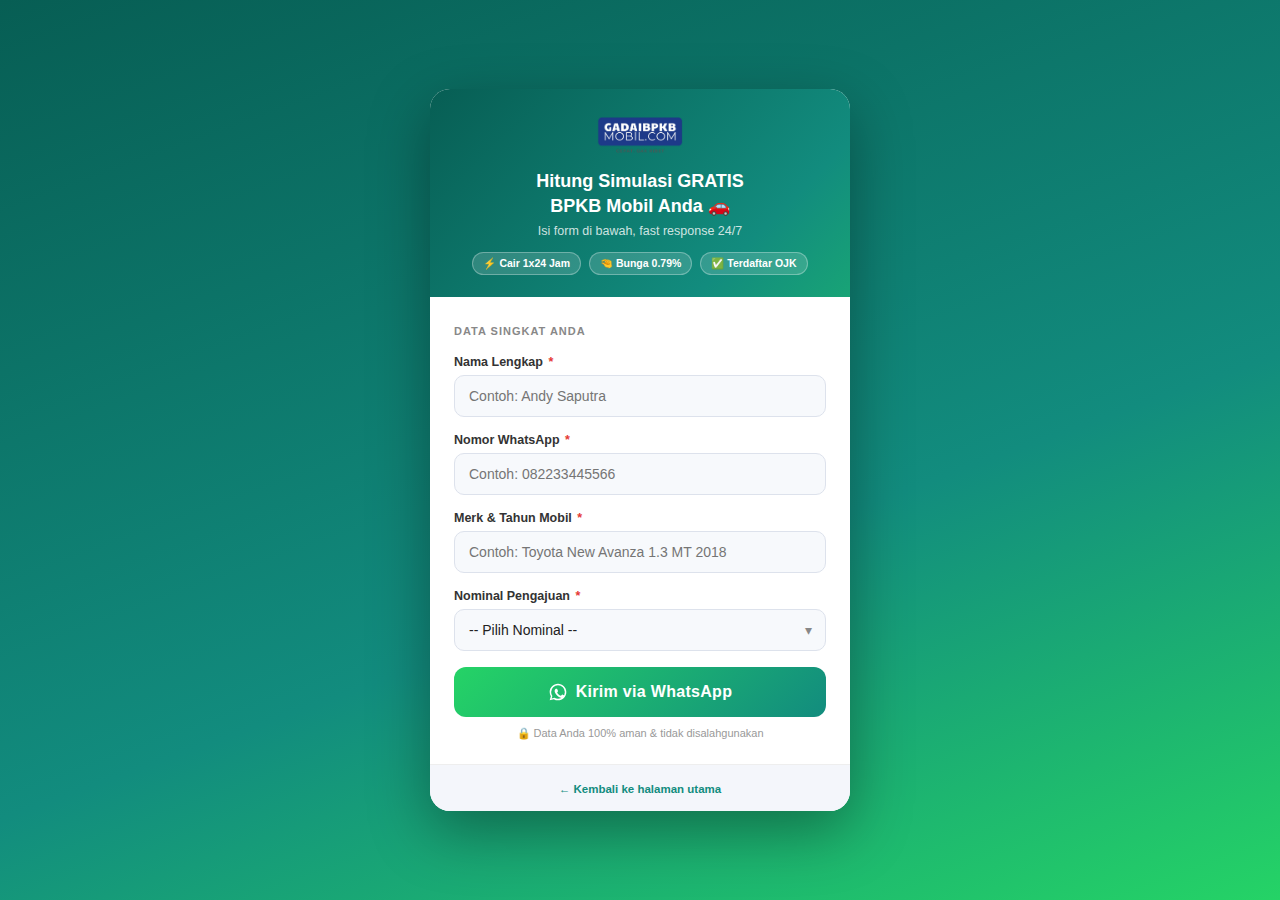
<file: quick-form.html>
<!DOCTYPE html>
<html lang="id">
<head>
    <meta charset="UTF-8">
    <meta name="viewport" content="width=device-width, initial-scale=1.0">
    <title>Ajukan Sekarang | GadaiBPKBmobil.com</title>
    <meta name="description" content="Ajukan pinjaman BPKB mobil cepat. Isi form singkat 30 detik, langsung diproses!">
    <link rel="icon" href="/assets/favicon.ico" type="image/x-icon">

    <!-- Meta Pixel Code -->
    <script>
    !function(f,b,e,v,n,t,s)
    {if(f.fbq)return;n=f.fbq=function(){n.callMethod?
    n.callMethod.apply(n,arguments):n.queue.push(arguments)};
    if(!f._fbq)f._fbq=n;n.push=n;n.loaded=!0;n.version='2.0';
    n.queue=[];t=b.createElement(e);t.async=!0;
    t.src=v;s=b.getElementsByTagName(e)[0];
    s.parentNode.insertBefore(t,s)}(window, document,'script',
    'https://connect.facebook.net/en_US/fbevents.js');
    fbq('init', '745788421683082');
    fbq('track', 'PageView');
    </script>
    <noscript><img height="1" width="1" style="display:none"
    src="https://www.facebook.com/tr?id=745788421683082&ev=PageView&noscript=1"
    /></noscript>

    <style>
        * { margin: 0; padding: 0; box-sizing: border-box; }

        body {
            font-family: -apple-system, BlinkMacSystemFont, 'Segoe UI', sans-serif;
            background: linear-gradient(160deg, #075e54 0%, #128c7e 60%, #25d366 100%);
            min-height: 100vh;
            display: flex;
            align-items: center;
            justify-content: center;
            padding: 20px;
        }

        .card {
            background: #fff;
            border-radius: 20px;
            width: 100%;
            max-width: 420px;
            overflow: hidden;
            box-shadow: 0 20px 60px rgba(0,0,0,0.35);
        }

        /* ---- HEADER ---- */
        @keyframes gradientShift {
            0%   { background-position: 0% 50%; }
            50%  { background-position: 100% 50%; }
            100% { background-position: 0% 50%; }
        }

        .card-header {
            background: linear-gradient(135deg, #075e54, #128c7e, #25d366, #128c7e, #075e54);
            background-size: 300% 300%;
            animation: gradientShift 6s ease infinite;
            padding: 28px 24px 22px;
            text-align: center;
            position: relative;
        }

        .card-header .logo {
            height: 36px;
            margin-bottom: 12px;
        }

        .card-header h1 {
            color: #fff;
            font-size: 18px;
            font-weight: 700;
            line-height: 1.35;
        }

        .card-header p {
            color: rgba(255,255,255,0.8);
            font-size: 12.5px;
            margin-top: 6px;
        }

        .badge-row {
            display: flex;
            justify-content: center;
            gap: 8px;
            margin-top: 14px;
            flex-wrap: wrap;
        }

        .badge {
            background: rgba(255,255,255,0.15);
            border: 1px solid rgba(255,255,255,0.3);
            color: #fff;
            font-size: 10.5px;
            padding: 4px 10px;
            border-radius: 50px;
            font-weight: 600;
        }

        /* ---- BODY ---- */
        .card-body {
            padding: 28px 24px 24px;
        }

        .section-label {
            font-size: 11px;
            font-weight: 700;
            color: #888;
            letter-spacing: 1px;
            text-transform: uppercase;
            margin-bottom: 18px;
        }

        .form-group {
            margin-bottom: 16px;
        }

        label.field-label {
            display: block;
            font-size: 12.5px;
            font-weight: 600;
            color: #333;
            margin-bottom: 6px;
        }

        label.field-label .req {
            color: #e53935;
            margin-left: 2px;
        }

        input.field-input,
        select.field-input {
            width: 100%;
            padding: 12px 14px;
            border: 1.5px solid #dde2ec;
            border-radius: 10px;
            font-size: 14px;
            color: #222;
            background: #f7f9fc;
            transition: border-color 0.2s, box-shadow 0.2s;
            -webkit-appearance: none;
            appearance: none;
            outline: none;
        }

        input.field-input:focus,
        select.field-input:focus {
            border-color: #25d366;
            box-shadow: 0 0 0 3px rgba(37,211,102,0.15);
            background: #fff;
        }

        input.field-input.error,
        select.field-input.error {
            border-color: #e53935;
            box-shadow: 0 0 0 3px rgba(229,57,53,0.1);
        }

        .field-error {
            font-size: 11px;
            color: #e53935;
            margin-top: 4px;
            display: none;
        }

        .select-wrapper {
            position: relative;
        }

        .select-wrapper::after {
            content: '▾';
            position: absolute;
            right: 14px;
            top: 50%;
            transform: translateY(-50%);
            color: #888;
            pointer-events: none;
            font-size: 14px;
        }

        /* ---- SUBMIT ---- */
        .btn-submit {
            width: 100%;
            padding: 15px;
            background: linear-gradient(135deg, #25d366, #128c7e);
            color: #fff;
            border: none;
            border-radius: 12px;
            font-size: 16px;
            font-weight: 700;
            cursor: pointer;
            margin-top: 8px;
            display: flex;
            align-items: center;
            justify-content: center;
            gap: 8px;
            transition: opacity 0.2s, transform 0.1s;
            letter-spacing: 0.3px;
        }

        .btn-submit:hover { opacity: 0.93; }
        .btn-submit:active { transform: scale(0.98); }
        .btn-submit:disabled { opacity: 0.6; cursor: not-allowed; }

        .micro-note {
            text-align: center;
            font-size: 11px;
            color: #999;
            margin-top: 10px;
        }

        /* ---- FOOTER ---- */
        .card-footer {
            background: #f4f6fb;
            padding: 14px 20px;
            text-align: center;
            border-top: 1px solid #eee;
        }

        .card-footer a {
            font-size: 11.5px;
            color: #128c7e;
            text-decoration: none;
            font-weight: 600;
        }

        /* ---- SUCCESS STATE ---- */
        .success-screen {
            display: none;
            padding: 40px 24px;
            text-align: center;
        }

        .success-screen .icon {
            font-size: 56px;
            margin-bottom: 16px;
        }

        .success-screen h2 {
            font-size: 20px;
            color: #003d7a;
            margin-bottom: 8px;
        }

        .success-screen p {
            font-size: 13px;
            color: #666;
            line-height: 1.6;
        }
    </style>
</head>
<body>

<div class="card">

    <!-- HEADER -->
    <div class="card-header">
        <img src="/assets/logo.webp" alt="GadaiBPKBmobil.com" class="logo" onerror="this.style.display='none'">
        <h1>Hitung Simulasi GRATIS<br>BPKB Mobil Anda 🚗</h1>
        <p>Isi form di bawah, fast response 24/7</p>
        <div class="badge-row">
            <span class="badge">⚡ Cair 1x24 Jam</span>
            <span class="badge">🤏 Bunga 0.79%</span>
            <span class="badge">✅ Terdaftar OJK</span>
        </div>
    </div>

    <!-- FORM -->
    <div class="card-body" id="formBody">
        <div class="section-label">Data Singkat Anda</div>

        <form id="quickForm" novalidate>

            <!-- NAMA -->
            <div class="form-group">
                <label class="field-label" for="nama">Nama Lengkap <span class="req">*</span></label>
                <input
                    type="text"
                    id="nama"
                    name="nama"
                    class="field-input"
                    placeholder="Contoh: Andy Saputra"
                    autocomplete="name"
                    required
                >
                <div class="field-error" id="err-nama">Nama wajib diisi.</div>
            </div>

            <!-- NOMOR WA -->
            <div class="form-group">
                <label class="field-label" for="whatsapp">Nomor WhatsApp <span class="req">*</span></label>
                <input
                    type="tel"
                    id="whatsapp"
                    name="whatsapp"
                    class="field-input"
                    placeholder="Contoh: 082233445566"
                    autocomplete="tel"
                    inputmode="numeric"
                    required
                >
                <div class="field-error" id="err-wa">Format WA tidak valid. Contoh: 08xxxxxxxxxx</div>
            </div>

            <!-- MERK & TAHUN MOBIL -->
            <div class="form-group">
                <label class="field-label" for="kendaraan">Merk & Tahun Mobil <span class="req">*</span></label>
                <input
                    type="text"
                    id="kendaraan"
                    name="kendaraan"
                    class="field-input"
                    placeholder="Contoh: Toyota New Avanza 1.3 MT 2018"
                    required
                >
                <div class="field-error" id="err-kendaraan">Merk & tahun mobil wajib diisi.</div>
            </div>

            <!-- NOMINAL PENGAJUAN -->
            <div class="form-group">
                <label class="field-label" for="nominal">Nominal Pengajuan <span class="req">*</span></label>
                <div class="select-wrapper">
                    <select id="nominal" name="nominal" class="field-input" required>
                        <option value="">-- Pilih Nominal --</option>
                        <option value="< 20 juta">&lt; Rp 20 Juta</option>
                        <option value="20 - 50 juta">Rp 20 – 50 Juta</option>
                        <option value="50 - 100 juta">Rp 50 – 100 Juta</option>
                        <option value="100 - 200 juta">Rp 100 – 200 Juta</option>
                        <option value="200 - 500 juta">Rp 200 – 500 Juta</option>
                        <option value="500 juta - 1 miliar">Rp 500 Juta – 1 Miliar</option>
                        <option value="> 1 miliar">&gt; Rp 1 Miliar</option>
                    </select>
                </div>
                <div class="field-error" id="err-nominal">Nominal pengajuan wajib dipilih.</div>
            </div>

            <button type="submit" class="btn-submit" id="submitBtn">
                <svg xmlns="http://www.w3.org/2000/svg" viewBox="0 0 24 24" width="20" height="20" fill="#fff" style="flex-shrink:0">
                    <path d="M12.001 2C6.477 2 2 6.477 2 12c0 1.89.525 3.66 1.438 5.168L2 22l4.978-1.421A9.956 9.956 0 0012.001 22C17.523 22 22 17.523 22 12S17.523 2 12.001 2zm0 1.8A8.2 8.2 0 0120.2 12a8.2 8.2 0 01-8.199 8.2 8.168 8.168 0 01-4.2-1.158l-.301-.179-3.122.891.878-3.036-.196-.313A8.164 8.164 0 013.8 12 8.2 8.2 0 0112.001 3.8zm-2.193 4.3c-.198 0-.52.074-.793.37-.272.296-1.04 1.016-1.04 2.479s1.065 2.876 1.213 3.074c.149.198 2.051 3.274 5.063 4.458.708.272 1.26.434 1.69.556.71.202 1.356.174 1.867.105.57-.077 1.754-.717 2.002-1.41.247-.692.247-1.285.173-1.41-.074-.123-.272-.197-.57-.346-.297-.148-1.754-.866-2.026-.964-.273-.099-.47-.148-.669.149-.198.297-.768.964-.941 1.162-.173.198-.347.223-.644.074-.297-.148-1.255-.463-2.39-1.475-.883-.788-1.479-1.761-1.652-2.058-.173-.297-.018-.457.13-.605.133-.133.297-.347.446-.52.149-.174.198-.298.298-.496.099-.198.05-.372-.025-.52-.074-.149-.668-1.612-.916-2.207-.24-.578-.486-.5-.668-.51l-.57-.01z"/>
                </svg>
                Kirim via WhatsApp
            </button>
            <p class="micro-note">🔒 Data Anda 100% aman & tidak disalahgunakan</p>

        </form>
    </div>

    <!-- SUCCESS STATE (hidden initially) -->
    <div class="success-screen" id="successScreen">
        <div class="icon">🎉</div>
        <h2>Pengajuan Terkirim!</h2>
        <p>Tim GadaiBPKBmobil.com akan segera menghubungi Anda.<br><br>Jika belum ada respons dalam 5 menit, silakan chat langsung melalui tombol di bawah.</p>
        <br>
        <a href="https://wa.me/6282299999036" target="_blank" style="display:inline-block; background: #25d366; color:#fff; padding:12px 28px; border-radius:10px; font-weight:700; text-decoration:none; font-size:15px;">
            💬 Chat WhatsApp
        </a>
    </div>

    <!-- FOOTER -->
    <div class="card-footer">
        <a href="/">← Kembali ke halaman utama</a>
    </div>

</div>

<script>
(function () {
    // =====================
    // CONFIG — token & URL sudah TIDAK ada di sini
    // semua sensitif disimpan di Netlify Environment Variables
    // =====================
    const WA_NUMBER = "6282299999036";

    // Capture click IDs
    const params = new URLSearchParams(window.location.search);
    const fbclid = params.get('fbclid');
    const gclid  = params.get('gclid');
    if (fbclid) localStorage.setItem('fbclid', fbclid);
    if (gclid)  localStorage.setItem('gclid', gclid);

    // =====================
    // HELPERS
    // =====================
    function showError(id, show) {
        const el = document.getElementById(id);
        if (el) el.style.display = show ? 'block' : 'none';
    }

    function markField(el, hasError) {
        el.classList.toggle('error', hasError);
    }

    function cleanWA(raw) {
        let n = raw.replace(/\D/g, '');
        if (n.startsWith('0')) n = '62' + n.substring(1);
        return n;
    }

    // =====================
    // FORM SUBMIT
    // =====================
    document.getElementById('quickForm').addEventListener('submit', async function (e) {
        e.preventDefault();

        const namaEl      = document.getElementById('nama');
        const waEl        = document.getElementById('whatsapp');
        const kendaraanEl = document.getElementById('kendaraan');
        const nominalEl   = document.getElementById('nominal');
        const waRegex     = /^(\+62|62|0)8[1-9][0-9]{6,9}$/;

        let valid = true;

        const namaOk = namaEl.value.trim().length > 1;
        markField(namaEl, !namaOk);
        showError('err-nama', !namaOk);
        if (!namaOk) valid = false;

        const waOk = waRegex.test(waEl.value.trim().replace(/\s+/g, ''));
        markField(waEl, !waOk);
        showError('err-wa', !waOk);
        if (!waOk) valid = false;

        const kendaraanOk = kendaraanEl.value.trim().length > 2;
        markField(kendaraanEl, !kendaraanOk);
        showError('err-kendaraan', !kendaraanOk);
        if (!kendaraanOk) valid = false;

        const nominalOk = nominalEl.value !== '';
        markField(nominalEl, !nominalOk);
        showError('err-nominal', !nominalOk);
        if (!nominalOk) valid = false;

        if (!valid) return;

        // Loading state
        const btn = document.getElementById('submitBtn');
        btn.disabled = true;
        btn.innerHTML = '⏳ Mengirim data...';

        const utmParams = new URLSearchParams(window.location.search);
        const waClean   = cleanWA(waEl.value.trim());

        const leadData = {
            nama:         namaEl.value.trim(),
            whatsapp:     waClean,
            nominal:      nominalEl.value,
            tipe:         kendaraanEl.value.trim(),
            nopol:        '',
            pengajuan:    'gadai bpkb',
            bpkb:         'mobil',
            atasnama:     '',
            statustinggal:'',
            merk:         '',
            tahun:        '',
            kecamatan:    '',
            form_source:  'quick-form',
            utm_source:   utmParams.get('utm_source')    || '',
            utm_campaign: utmParams.get('utm_campaign')  || '',
            utm_content:  utmParams.get('utm_content')   || '',
            utm_term:     utmParams.get('utm_term')      || '',
            fbclid:       localStorage.getItem('fbclid') || '',
            gclid:        localStorage.getItem('gclid')  || ''
            // ⚠️ token TIDAK dikirim dari browser — ditambahkan di server (Netlify Function)
        };

        // Kirim ke Netlify Function (proxy) — bukan langsung ke Google Sheet
        try {
            await fetch('/.netlify/functions/submit', {
                method:  'POST',
                headers: { 'Content-Type': 'application/json' },
                body:    JSON.stringify(leadData)
            });
        } catch (err) {
            console.error('Submit error:', err);
            // Tetap lanjut ke WA meski gagal kirim ke sheet
        }

        // Track conversions
        if (window.fbq) fbq('track', 'Lead');
        if (window.gtag) gtag('event', 'generate_lead');

        // WA message
        const nama    = encodeURIComponent(namaEl.value.trim());
        const kend    = encodeURIComponent(kendaraanEl.value.trim());
        const nominal = encodeURIComponent(nominalEl.value);

        const msg =
`*PENGAJUAN FASILITAS DANA BPKB*%0A%0A` +
`👤 *Nama:* ${nama}%0A` +
`📱 *WhatsApp:* ${waClean}%0A` +
`🚗 *Merk %26 Tahun Mobil:* ${kend}%0A` +
`💰 *Nominal Pengajuan:* ${nominal}%0A%0A` +
`_Mohon diproses. Terima kasih!_`;

        window.open(`https://wa.me/${WA_NUMBER}?text=${msg}`, '_blank');

        // Show success
        document.getElementById('formBody').style.display  = 'none';
        document.getElementById('successScreen').style.display = 'block';

        btn.disabled = false;
        btn.innerHTML = '<svg xmlns="http://www.w3.org/2000/svg" viewBox="0 0 24 24" width="20" height="20" fill="#fff" style="flex-shrink:0"><path d="M12.001 2C6.477 2 2 6.477 2 12c0 1.89.525 3.66 1.438 5.168L2 22l4.978-1.421A9.956 9.956 0 0012.001 22C17.523 22 22 17.523 22 12S17.523 2 12.001 2zm0 1.8A8.2 8.2 0 0120.2 12a8.2 8.2 0 01-8.199 8.2 8.168 8.168 0 01-4.2-1.158l-.301-.179-3.122.891.878-3.036-.196-.313A8.164 8.164 0 013.8 12 8.2 8.2 0 0112.001 3.8zm-2.193 4.3c-.198 0-.52.074-.793.37-.272.296-1.04 1.016-1.04 2.479s1.065 2.876 1.213 3.074c.149.198 2.051 3.274 5.063 4.458.708.272 1.26.434 1.69.556.71.202 1.356.174 1.867.105.57-.077 1.754-.717 2.002-1.41.247-.692.247-1.285.173-1.41-.074-.123-.272-.197-.57-.346-.297-.148-1.754-.866-2.026-.964-.273-.099-.47-.148-.669.149-.198.297-.768.964-.941 1.162-.173.198-.347.223-.644.074-.297-.148-1.255-.463-2.39-1.475-.883-.788-1.479-1.761-1.652-2.058-.173-.297-.018-.457.13-.605.133-.133.297-.347.446-.52.149-.174.198-.298.298-.496.099-.198.05-.372-.025-.52-.074-.149-.668-1.612-.916-2.207-.24-.578-.486-.5-.668-.51l-.57-.01z"/></svg> Kirim via WhatsApp';
    });
})();
</script>

</body>
</html>
</file>
<file: css/styles.min.css>
:root{--primary-blue:#1E3A8A;--dark-blue:#1e3a8a;--light-blue-bg:#F8FAFC;--green-acc:#16A34A;--text-dark:#111827;--text-grey:#6B7280;--border-radius:10px;--white:#FFFFFF}*{box-sizing:border-box;margin:0;padding:0;font-family:'Segoe UI',Roboto,Helvetica,Arial,sans-serif}body{background-color:#f0f0f0;display:flex;justify-content:center}.mobile-container{width:100%;max-width:480px;background-color:var(--white);box-shadow:0 0 20px rgba(0,0,0,0.1);position:relative}header{padding:12px 15px;display:flex;justify-content:space-between;align-items:center;background:rgba(255,255,255,0.85);backdrop-filter:blur(10px);-webkit-backdrop-filter:blur(10px);position:sticky;top:0;z-index:100;border-bottom:1px solid rgba(0,0,0,0.05)}.logo{height:45px;display:flex;align-items:center}.logo img{height:100%;width:auto;max-width:120px;object-fit:contain}.social-proof-slider{width:auto;min-width:220px;height:32px;overflow:hidden;position:relative;background:rgba(0,166,81,0.15);border-radius:5px;border:1px solid rgba(0,166,81,0.3)}.social-proof-wrapper{display:flex;flex-direction:column;transition:transform 0.5s ease}.social-proof-slide{height:32px;display:flex;align-items:center;justify-content:center;padding:0 12px;text-align:center;white-space:nowrap}.social-proof-slide span{color:var(--text-dark);font-size:10px;line-height:1;white-space:nowrap}.social-proof-slide strong{color:var(--green-acc)}.hero{background:linear-gradient(180deg,#1fa2ff 0%,#12d8fa 70%,rgba(18,216,250,0.8) 85%,rgba(255,255,255,0) 100%);color:var(--white);text-align:center;padding:30px 20px 0;overflow:hidden;position:relative}.hero h1{font-size:22px;line-height:1.3;font-weight:700;margin-bottom:15px}.vehicle-slider{display:inline-block;min-width:60px;text-align:center}.hero-stats{display:flex;justify-content:space-around;margin-bottom:20px;font-size:11px}.stat-item i{display:block;font-size:22px;margin-bottom:6px;color:var(--primary-blue)}.btn-cta-hero{background:linear-gradient(135deg,#F97316,#EA580C);color:var(--white);padding:14px 32px;border-radius:10px;font-weight:700;border:none;width:100%;margin-bottom:20px;box-shadow:0 8px 20px rgba(249,115,22,0.35);cursor:pointer;transition:all 0.25s ease}.btn-cta-hero:hover{transform:translateY(-2px);box-shadow:0 12px 28px rgba(249,115,22,0.45)}.btn-cta-hero:active{transform:scale(0.98)}.hero-image{width:100%;max-width:420px;margin:30px auto 0;text-align:center}.hero-image img{width:100%;height:auto;object-fit:contain}.section{padding:30px 20px}.section-title{font-size:18px;font-weight:700;text-align:center;margin-bottom:25px;color:var(--text-dark)}.steps-timeline{position:relative;padding-left:20px}.steps-timeline::before{content:'';position:absolute;left:34px;top:15px;bottom:15px;width:2px;background:linear-gradient(180deg,var(--green-acc) 0%,rgba(0,166,81,0.3) 100%)}.step-item{display:flex;align-items:flex-start;background:#fff;padding:10px 0;position:relative;z-index:1}.step-item:not(:last-child){margin-bottom:10px}.step-num{background:var(--green-acc);color:white;width:32px;height:32px;border-radius:50%;display:flex;align-items:center;justify-content:center;font-weight:bold;margin-right:15px;flex-shrink:0;box-shadow:0 2px 8px rgba(0,166,81,0.3)}.step-text h4{font-size:14px;margin-bottom:4px;color:var(--text-dark)}.step-text p{font-size:12px;color:var(--text-grey)}.slider-container{position:relative;overflow:hidden}.slider-wrapper{display:flex;transition:transform 0.3s ease-out;cursor:grab}.slider-wrapper:active{cursor:grabbing}.slider-slide{flex:0 0 100%;width:100%;padding:0 5px}.promo-slide{text-align:center;background-color:#f9f9f9;border-radius:10px;padding:20px}.promo-img{width:100%;border-radius:10px;margin-bottom:15px;overflow:hidden}.promo-img img{width:100%;height:auto;object-fit:contain;display:block}.partner-marquee-container{overflow:hidden;margin-top:15px;background:#f5f5f5;border-radius:8px;padding:10px 0}.partner-marquee{display:flex;animation:marquee 15s linear infinite;white-space:nowrap}.partner-marquee:hover{animation-play-state:paused}.partner-item{display:inline-flex;align-items:center;margin-right:30px;font-size:12px;color:var(--text-grey)}@keyframes marquee{0%{transform:translateX(0)}100%{transform:translateX(-50%)}}.simulation-card{border:1px solid #eee;border-radius:10px;overflow:hidden;box-shadow:0 4px 10px rgba(0,0,0,0.05);position:relative}.ribbon-badge{position:absolute;top:12px;right:-35px;background:var(--green-acc);color:white;padding:6px 40px;font-size:10px;font-weight:bold;text-transform:uppercase;transform:rotate(45deg);z-index:10;box-shadow:0 2px 5px rgba(0,0,0,0.2);text-align:center;letter-spacing:1px}.car-preview{padding:20px;text-align:center;position:relative}.car-img{width:100%;border-radius:8px;overflow:hidden}.car-img img{width:100%;height:auto;object-fit:contain;display:block}.insurance-icons{display:flex;justify-content:center;gap:30px;padding:15px 0;border-top:1px solid #eee;margin-top:15px}.insurance-item{text-align:center}.insurance-item .icon-emoji{font-size:28px;margin-bottom:5px;display:block}.insurance-item span{display:block;font-size:9px;color:var(--text-grey);line-height:1.2}.sim-header{background:var(--green-acc);color:white;padding:10px;text-align:center;font-weight:bold}.sim-body{padding:20px}.price-row{margin-bottom:15px}.price-label{font-size:12px;color:var(--text-grey)}.price-value{font-size:20px;font-weight:800;color:var(--text-dark)}.price-original{font-size:14px;color:#999;text-decoration:line-through;margin-bottom:2px}.green-text{color:var(--green-acc);font-size:12px;font-weight:bold}.check-list{list-style:none;margin-bottom:20px}.check-list li{font-size:12px;margin-bottom:8px;display:flex;align-items:center}.check-list li::before{content:"✔";color:var(--green-acc);margin-right:8px;font-weight:bold}.benefits-grid{display:grid;grid-template-columns:1fr 1fr;gap:15px;text-align:center;margin-bottom:30px}.benefit-item{padding:15px;border:1px solid #eee;border-radius:10px}.benefit-icon{font-size:24px;margin-bottom:10px;color:#f26522}.benefit-title{font-size:14px;font-weight:700;margin-bottom:5px;color:var(--primary-blue)}.benefit-desc{font-size:11px;color:var(--text-grey)}.doc-list{display:flex;flex-direction:column;gap:10px;background:#f9f9f9;padding:20px;border-radius:10px}.doc-item{display:flex;align-items:center;font-size:14px;font-weight:600;color:var(--primary-blue)}.doc-icon{margin-right:10px;color:var(--green-acc)}.testi-card{border:1px solid #eee;padding:20px;border-radius:10px;text-align:center;position:relative;background:var(--white)}.testi-text{font-size:14px;margin:20px 0;font-style:italic}.user-info{font-size:12px;font-weight:bold}.star-rating{color:#ffc107;font-size:16px;letter-spacing:2px;margin-bottom:5px}.form-section{background:#0064D2;color:white;padding:30px 20px}.form-section h2{font-size:18px;margin-bottom:5px}.form-section p{font-size:12px;margin-bottom:20px;opacity:0.9}.form-group{margin-bottom:15px}.form-label{display:block;font-size:12px;margin-bottom:5px;font-weight:600}.form-label .required{color:#ff6b6b}.form-input,.form-select{width:100%;padding:12px;border-radius:5px;border:none;font-size:14px}.form-input:required:invalid,.form-select:required:invalid{border-left:3px solid #ff6b6b}.search-container{position:relative}.search-input{width:100%;padding:12px 40px 12px 12px;border-radius:5px;border:none;font-size:14px}.search-icon{position:absolute;right:12px;top:50%;transform:translateY(-50%);color:#999}.search-results{position:absolute;top:100%;left:0;right:0;background:white;border-radius:0 0 5px 5px;max-height:200px;overflow-y:auto;z-index:100;display:none}.search-results.active{display:block}.search-result-item{padding:10px 12px;font-size:13px;color:#333;cursor:pointer;border-bottom:1px solid #eee}.search-result-item:hover{background:#f5f5f5}.upload-section{margin-top:15px}.upload-grid{display:grid;grid-template-columns:1fr 1fr;gap:15px}.upload-box{background:rgba(255,255,255,0.1);border:2px dashed rgba(255,255,255,0.4);border-radius:10px;padding:20px;text-align:center;cursor:pointer;transition:all 0.3s}.upload-box:hover{background:rgba(255,255,255,0.2);border-color:rgba(255,255,255,0.6)}.upload-box .upload-icon{font-size:32px;margin-bottom:8px}.upload-box .upload-text{font-size:11px;opacity:0.9}.upload-box input[type="file"]{display:none}.upload-preview{width:100%;height:80px;object-fit:cover;border-radius:5px;display:none}.upload-preview.active{display:block}.radio-group{display:flex;gap:15px;margin-bottom:15px;flex-wrap:wrap}.radio-item{display:flex;align-items:center;font-size:13px;background:rgba(255,255,255,0.2);padding:8px 15px;border-radius:20px;cursor:pointer;transition:background 0.3s}.radio-item:hover{background:rgba(255,255,255,0.3)}.radio-item input{margin-right:8px;cursor:pointer}.radio-item input:checked+span{font-weight:bold}.checkbox-wrapper{display:flex;align-items:flex-start;font-size:11px;gap:8px;margin-bottom:20px;opacity:0.9}.btn-submit{background:var(--green-acc);color:white;width:100%;padding:14px;border:none;border-radius:5px;font-weight:bold;cursor:pointer;transition:background 0.3s}.btn-submit:hover{background:#008f43}.btn-submit:disabled{background:#ccc;color:#666;cursor:not-allowed}.faq-container{margin-top:20px}details{border-bottom:1px solid #ddd;padding:15px 0}summary{font-weight:600;font-size:14px;cursor:pointer;list-style:none;display:flex;justify-content:space-between}summary::after{content:"+";font-size:18px;color:var(--text-grey)}details[open] summary::after{content:"-"}.faq-ans{padding-top:10px;font-size:13px;color:var(--text-grey);line-height:1.5}footer{background:var(--dark-blue);color:white;padding:30px 20px 80px;font-size:12px}.footer-logos{margin-bottom:20px}.footer-logo-box{width:50px;height:50px;background:transparent;border-radius:5px;display:inline-block;margin-right:10px}.footer-links a{color:white;display:block;margin-bottom:8px;text-decoration:none}.social-icons{margin-top:20px;display:flex;gap:15px}.social-box{width:30px;height:30px;background:rgba(255,255,255,0.2);border-radius:50%}.slider-dots{text-align:center;margin-top:15px}.slider-dot{width:8px;height:8px;background:#ccc;border-radius:50%;margin:0 4px;display:inline-block;cursor:pointer;transition:all 0.3s}.slider-dot.active{background:var(--green-acc);transform:scale(1.2)}.form-slider{overflow:hidden;width:100%}.form-slider-wrapper{display:flex;width:100%;transition:transform 0.4s ease-in-out}.form-step{width:100%;flex-shrink:0;padding:10px 0}.form-progress{width:100%;height:6px;background:#eee;border-radius:4px;margin-bottom:20px;overflow:hidden}.progress-bar{height:100%;width:33%;background:var(--green-acc);transition:width 0.4s ease}.social-proof{display:flex;align-items:center;gap:6px;font-size:11px;font-weight:500;overflow:hidden;white-space:nowrap;background:rgba(0,166,81,0.15);border:1px solid rgba(0,166,81,0.3);border-radius:5px;padding:6px 12px;min-width:220px;height:32px}#socialIcon{font-size:14px;flex-shrink:0}#socialText{transition:opacity 0.3s ease,transform 0.3s ease;color:var(--text-dark)}#socialText strong{color:var(--green-acc);font-weight:700}.bottom-action-bar{position:fixed;bottom:0;left:0;width:100%;display:flex;background:#ffffff;box-shadow:0 -4px 12px rgba(0,0,0,0.08);z-index:9999}.btn-bottom{flex:1;text-align:center;padding:14px 10px;font-weight:700;font-size:15px;text-decoration:none;transition:0.3s ease}.btn-simulasi{background:var(--primary-blue);color:#fff}.btn-simulasi:hover{background:var(--dark-blue)}.btn-wa{background:var(--green-acc);color:#fff}.btn-wa:hover{opacity:0.9}body{padding-bottom:70px}.bottom-action-bar{transition:transform 0.3s ease}.trust-badges-horizontal{display:flex;gap:12px;overflow-x:auto;padding:10px 0;margin:20px 0;scroll-behavior:smooth;-webkit-overflow-scrolling:touch}.trust-badges-horizontal::-webkit-scrollbar{display:none}.trust-badges-horizontal{mask-image:linear-gradient(to right,transparent,black 5%,black 95%,transparent)}.trust-badge{flex:0 0 auto;background:#f4f8ff;color:var(--primary-blue);padding:8px 14px;border-radius:20px;font-size:13px;font-weight:600;white-space:nowrap;border:1px solid rgba(0,73,144,0.08)}.trust-badge.highlight{background:var(--primary-blue);color:#fff;animation:breathe 4s ease-in-out infinite}@keyframes breathe{0%{transform:scale(1)}50%{transform:scale(1.03)}100%{transform:scale(1)}}.wa-radar{position:relative;overflow:visible}.wa-radar::before,.wa-radar::after{content:"";position:absolute;top:50%;left:50%;width:100%;height:100%;border-radius:25px;background:rgba(0,166,81,0.35);transform:translate(-50%,-50%) scale(1);z-index:-1;animation:radarPulse 3s infinite}.wa-radar::after{animation-delay:1.5s}@keyframes radarPulse{0%{transform:translate(-50%,-50%) scale(1);opacity:0.6}70%{transform:translate(-50%,-50%) scale(1.7);opacity:0}100%{opacity:0}}.cta-micro-text{font-size:12px;margin-top:6px;opacity:0.85;color:var(--text-grey);min-height:16px}.season-subtext{font-size:14px;color:#ffffff;font-weight:500}.season-banner{display:none;width:100%;padding:14px 16px;text-align:center;background:linear-gradient(90deg,#004990,#00A651);color:#fff;font-weight:600;position:relative;overflow:hidden}.season-title{font-size:16px;font-weight:700}.season-subtitle{font-size:13px;opacity:0.85}.default-banner{width:100%;padding:12px 16px;background:linear-gradient(90deg,#004990,#00A651);color:#fff;display:none}.default-content{max-width:1200px;margin:auto;display:flex;align-items:center;justify-content:space-between}.default-title{font-weight:700;font-size:14px}.default-subtitle{font-size:12px;opacity:0.9}.default-image{width:80px}.footer-logos{display:flex;justify-content:center;align-items:center;gap:20px;margin-bottom:20px;flex-wrap:wrap}.footer-logo-box{width:100%;height:100%;background:transparent;border-radius:5px;display:inline-flex;align-items:center;justify-content:center;margin-right:10px}.footer-logo-box img{width:100%;height:100%;object-fit:contain;filter:brightness(0) invert(1)}.social-icons{display:flex;justify-content:center;align-items:center;gap:12px;margin-top:20px;flex-wrap:wrap}.social-box{display:flex;align-items:center;justify-content:center;width:38px;height:38px;background:rgba(255,255,255,0.15);border-radius:50%;color:#fff;transition:background 0.2s,transform 0.1s;text-decoration:none}.social-box:hover{background:rgba(255,255,255,0.3);transform:scale(1.1)}.social-box svg{width:18px;height:18px}
</file>
